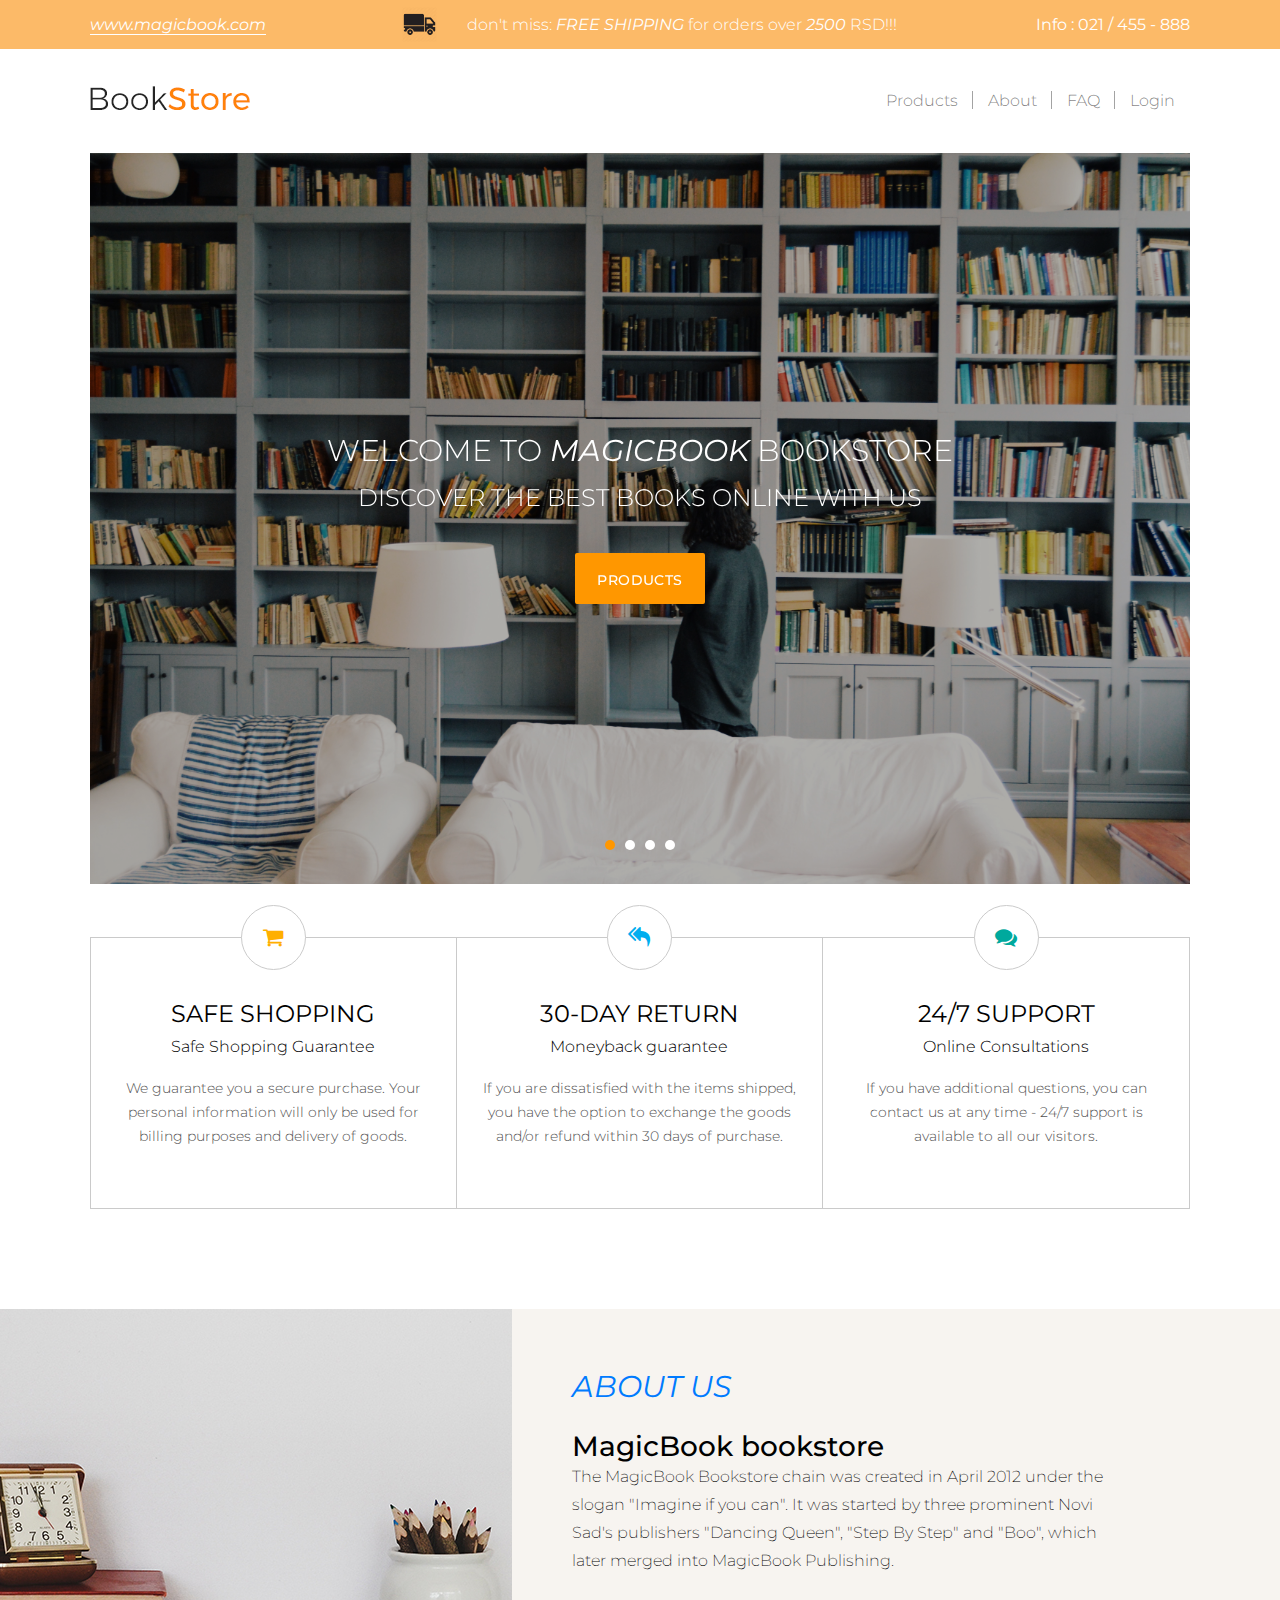
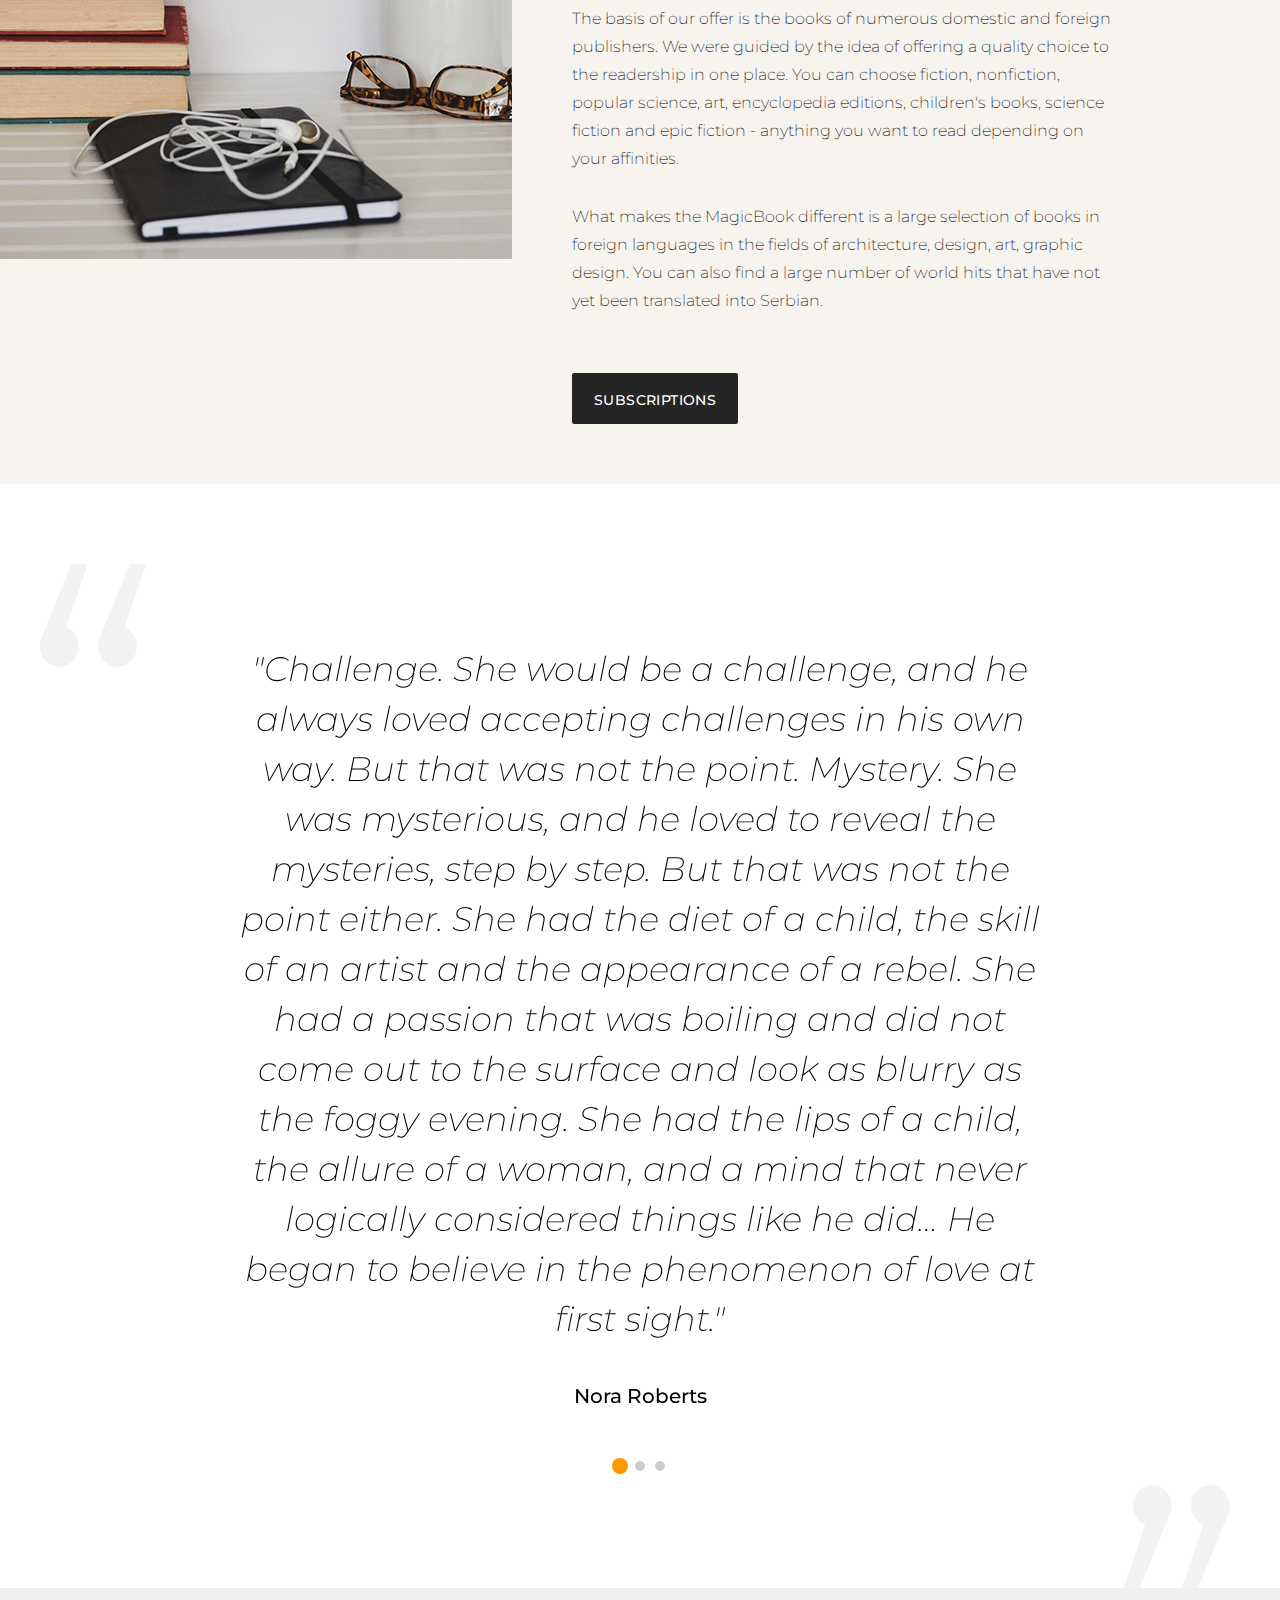
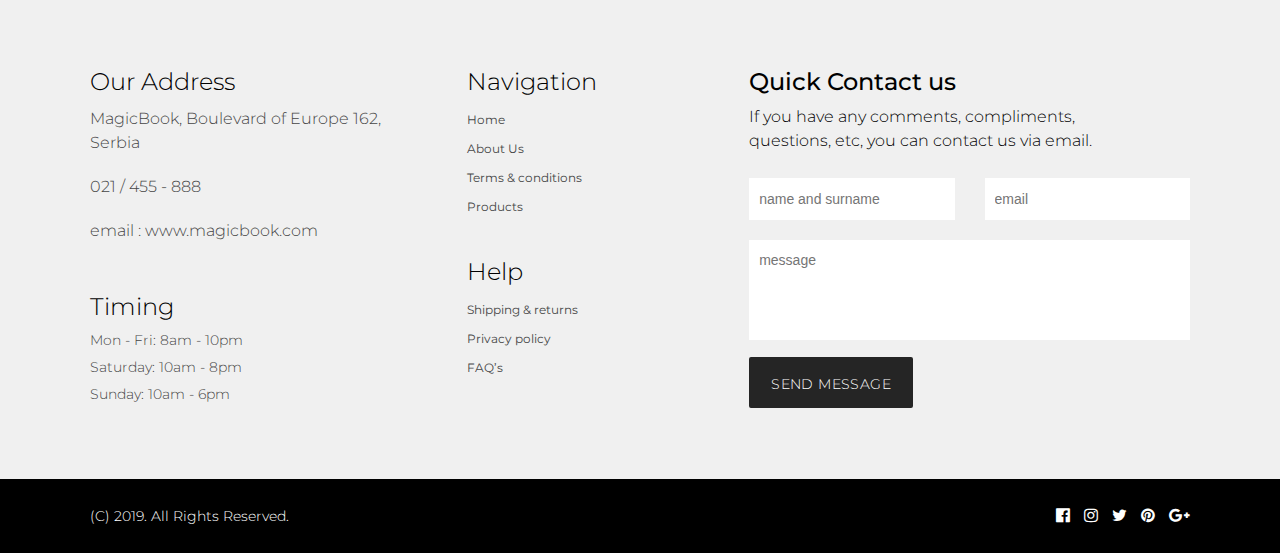
<file: src/main/resources/static/index.html>
<!DOCTYPE html>
<html lang="en">

<head>
    <meta charset="UTF-8">
    <title>MagicBook bookstore</title>
    <meta name="viewport" content="width=device-width, initial-scale=1">
    <meta name="theme-color" content="#03a6f3">
    <link rel="stylesheet" href="css/bootstrap.min.css">
    <link href="https://fonts.googleapis.com/css?family=Montserrat:200,300,400,500,600,700,800,900" rel="stylesheet">
    <link rel="stylesheet" href="https://cdnjs.cloudflare.com/ajax/libs/font-awesome/4.7.0/css/font-awesome.min.css">
    <link rel="stylesheet" type="text/css" href="css/owl.carousel.min.css">
    <link rel="stylesheet" href="css/styles.css">
</head>

<body>
    <header>
        <div class="header-top">
            <div class="container">
                <div class="row">
                    <div class="col-md-3"><a href="index.html" class="web-url"><h5><b>www.magicbook.com</b></h5></a></div>
                    <div class="col-md-1">
                        <img src="images/delivery-truck.png" width="35px" height="35px" style="float:right" alt="slide1">
                    </div>
                    <div class="col-md-6">
                        <h5>don't miss: <b><i>FREE SHIPPING</i></b> for orders over <b><i>2500</i></b> RSD!!!</h5></div>
                    <div class="col-md-2">
                        <span class="ph-number">Info : 021 / 455 - 888</span>
                    </div>
                </div>
            </div>
        </div>
        <div class="main-menu">
            <div class="container">
                <nav class="navbar navbar-expand-lg navbar-light">
                    <a class="navbar-brand" href="index.html"><img src="images/logo.png" alt="logo"></a>
                    <button class="navbar-toggler" type="button" data-toggle="collapse" data-target="#navbarSupportedContent" aria-controls="navbarSupportedContent" aria-expanded="false" aria-label="Toggle navigation">
                        <span class="navbar-toggler-icon"></span>
                    </button>
                    <div class="collapse navbar-collapse" id="navbarSupportedContent">
                        <ul class="navbar-nav ml-auto">
                            <li class="navbar-item">
                                <a href="products.html" class="nav-link">Products</a>
                            </li>
                            <li class="navbar-item">
                                <a href="about.html" class="nav-link">About</a>
                            </li>
                            <li class="navbar-item">
                                <a href="faq.html" class="nav-link">FAQ</a>
                            </li>
                            <li class="navbar-item">
                                <a href="login.html" class="nav-link">Login</a>
                            </li>
                        </ul>
                    </div>
                </nav>
            </div>
        </div>
    </header>
    <section class="slider">
        <div class="container">
            <div id="owl-demo" class="owl-carousel owl-theme">
                <div class="item">
                    <div class="slide">
                        <img src="images/slide1.jpg" alt="slide1">
                        <div class="content">
                            <div class="title">
                                <h3>welcome to <strong><i>Magicbook</i></strong> bookstore</h3>
                                <h5>Discover the best books online with us</h5>
                                <a href="products.html" class="btn">products</a>
                            </div>
                        </div>
                    </div>
                </div>
                <div class="item">
                    <div class="slide">
                        <img src="images/slide2.jpg" alt="slide1">
                        <div class="content">
                            <div class="title">
                                <h3>welcome to <i>Magicbook</i> bookstore</h3>
                                <h5>Discover the best books online with us</h5>
                                <a href="products.html" class="btn">products</a>
                            </div>
                        </div>
                    </div>
                </div>
                <div class="item">
                    <div class="slide">
                        <img src="images/slide3.jpg" alt="slide1">
                        <div class="content">
                            <div class="title">
                                <h3>welcome to <i>Magicbook</i> bookstore</h3>
                                <h5>Discover the best books online with us</h5>
                                <a href="products.html" class="btn">products</a>
                            </div>
                        </div>
                    </div>
                </div>
                <div class="item">
                    <div class="slide">
                        <img src="images/slide4.jpg" alt="slide1">
                        <div class="content">
                            <div class="title">
                                <h3>welcome to <i>Magicbook</i> bookstore</h3>
                                <h5>Discover the best books online with us</h5>
                                <a href="products.html" class="btn">products</a>
                            </div>
                        </div>
                    </div>
                </div>
            </div>
        </div>
    </section>
    <section class="features-sec">
        <div class="container">
            <ul>
                <li>
                    <span class="icon"><i class="fa fa-shopping-cart" aria-hidden="true"></i></span>
                    <h3>SAFE SHOPPING</h3>
                    <h5>Safe Shopping Guarantee</h5>
                    <h6>We guarantee you a secure purchase. Your personal information will only be used for billing purposes and delivery of goods.</h6>
                </li>
                <li>
                    <span class="icon return"><i class="fa fa-reply-all" aria-hidden="true"></i></span>
                    <h3>30-DAY RETURN</h3>
                    <h5>Moneyback guarantee</h5>
                    <h6>If you are dissatisfied with the items shipped, you have the option to exchange the goods and/or refund within 30 days of purchase.</h6>
                </li>
                <li>
                    <span class="icon chat"><i class="fa fa-comments" aria-hidden="true"></i></span>
                    <h3>24/7 SUPPORT</h3>
                    <h5>Online Consultations</h5>
                    <h6>If you have additional questions, you can contact us at any time - 24/7 support is available to all our visitors.</h6>
                </li>
            </ul>
        </div>
    </section>
    <section class="about-sec">
        <div class="about-img">
            <figure style="background:url(./images/about-img.jpg)no-repeat;"></figure>
        </div>
        <div class="about-content">
        	<a href="about.html" class="link"><h2><i>About us</i></h2></a>
            <h3>MagicBook bookstore</h3>
            <p>The MagicBook Bookstore chain was created in April 2012 under the slogan "Imagine if you can". It was started by three prominent Novi Sad's publishers "Dancing Queen", "Step By Step" and "Boo", which later merged into MagicBook Publishing.</p>
            <p>The basis of our offer is the books of numerous domestic and foreign publishers. We were guided by the idea of ​​offering a quality choice to the readership in one place. You can choose fiction, nonfiction, popular science, art, encyclopedia editions, children's books, science fiction and epic fiction - anything you want to read depending on your affinities.</p>
            <p>What makes the MagicBook different is a large selection of books in foreign languages ​​in the fields of architecture, design, art, graphic design. You can also find a large number of world hits that have not yet been translated into Serbian.</p>
            <div class="btn-sec">
                <a href="products.html" class="btn black">subscriptions</a>
            </div>
        </div>
    </section>
    <section class="testimonial-sec">
        <div class="container">
            <div id="testimonal" class="owl-carousel owl-theme">
                <div class="item">
                    <h3><i>"Challenge. She would be a challenge, and he always loved accepting challenges in his own way. But that was not the point. Mystery. She was mysterious, and he loved to reveal the mysteries, step by step. But that was not the point either. She had the diet of a child, the skill of an artist and the appearance of a rebel. She had a passion that was boiling and did not come out to the surface and look as blurry as the foggy evening. She had the lips of a child, the allure of a woman, and a mind that never logically considered things like he did… He began to believe in the phenomenon of love at first sight."</i></h3>
                    <div class="box-user">
                        <h4 class="author">Nora Roberts</h4>
                    </div>
                </div>
                <div class="item">
                    <h3><i>"There is no middle road, the right one, that leads forward, into permanence, into peace and dignity, but that we all move in a circle, always the same way, deceiving, and only alternating people and generations traveling, constantly cheated."</i></h3>
                    <div class="box-user">
                        <h4 class="author">Ivo Andrić</h4>
                    </div>
                </div>
                <div class="item">
                    <h3><i>"Only when you look at the heart, do you see the real. What matters most is the eye."</i></h3>
                    <div class="box-user">
                        <h4 class="author">Antoan De Sent Egziperi</h4>
                    </div>
                </div>
            </div>
        </div>
        <div class="left-quote">
            <img src="images/left-quote.png" alt="quote">
        </div>
        <div class="right-quote">
            <img src="images/right-quote.png" alt="quote">
        </div>
    </section>
    <footer>
        <div class="container">
            <div class="row">
                <div class="col-md-4">
                    <div class="address">
                        <h4>Our Address</h4>
                        <h6>MagicBook, Boulevard of Europe 162, Serbia</h6>
                        <h6>021 / 455 - 888</h6>
                        <h6>email : www.magicbook.com</h6>
                    </div>
                    <div class="timing">
                        <h4>Timing</h4>
                        <h6>Mon - Fri: 8am - 10pm</h6>
                        <h6>​​Saturday: 10am - 8pm</h6>
                        <h6>​Sunday: 10am - 6pm</h6>
                    </div>
                </div>
                <div class="col-md-3">
                    <div class="navigation">
                        <h4>Navigation</h4>
                        <ul>
                            <li><a href="index.html">Home</a></li>
                            <li><a href="about.html">About Us</a></li>
                            <li><a href="terms-conditions.html">Terms & conditions</a></li>
                            <li><a href="products.html">Products</a></li>
                        </ul>
                    </div>
                    <div class="navigation">
                        <h4>Help</h4>
                        <ul>
                            <li><a href="shipping.html">Shipping & returns</a></li>
                            <li><a href="privacy-policy.html">Privacy policy</a></li>
                            <li><a href="faq.html">FAQ’s</a></li>
                        </ul>
                    </div>
                </div>
                <div class="col-md-5">
                    <div class="form">
                        <h3>Quick Contact us</h3>
                        <h6>If you have any comments, compliments, questions, etc, you can contact us via email.</h6>
                        <form action="javascript:sendMessage()" id="sendMessageForm" method="POST">
                            <div class="row">
                                <div class="col-md-6">
                                    <input type="text" name="nameAndSurname" placeholder="name and surname" required autofocus>
                                </div>
                                <div class="col-md-6">
                                    <input type="email" name="email" placeholder="email" required>
                                </div>
                                <div class="col-md-12">
                                    <textarea name="message" placeholder="message"></textarea>
                                </div>
                                <div class="col-md-12">
                                    <button class="btn black" id="btnSendMessage" type="submit">Send message</button>
                                </div>
                            </div>
                        </form>
                    </div>
                </div>
            </div>
        </div>
        <div class="copy-right">
            <div class="container">
                <div class="row">
                    <div class="col-md-6">
                        <h5>(C) 2019. All Rights Reserved.</h5>
                    </div>
                    <div class="col-md-6">
                        <div class="share align-middle">
                            <span class="fb"><i class="fa fa-facebook-official"></i></span>
                            <span class="instagram"><i class="fa fa-instagram"></i></span>
                            <span class="twitter"><i class="fa fa-twitter"></i></span>
                            <span class="pinterest"><i class="fa fa-pinterest"></i></span>
                            <span class="google"><i class="fa fa-google-plus"></i></span>
                        </div>
                    </div>
                </div>
            </div>
        </div>
    </footer>
    <script src="js/jquery.min.js"></script>
    <script src="js/bootstrap.min.js"></script>
    <script type="text/javascript" src="js/owl.carousel.min.js"></script>
    <script src="js/custom.js"></script>
    <script src="js/sendMessage.js"></script>
</body>

</html>
</file>
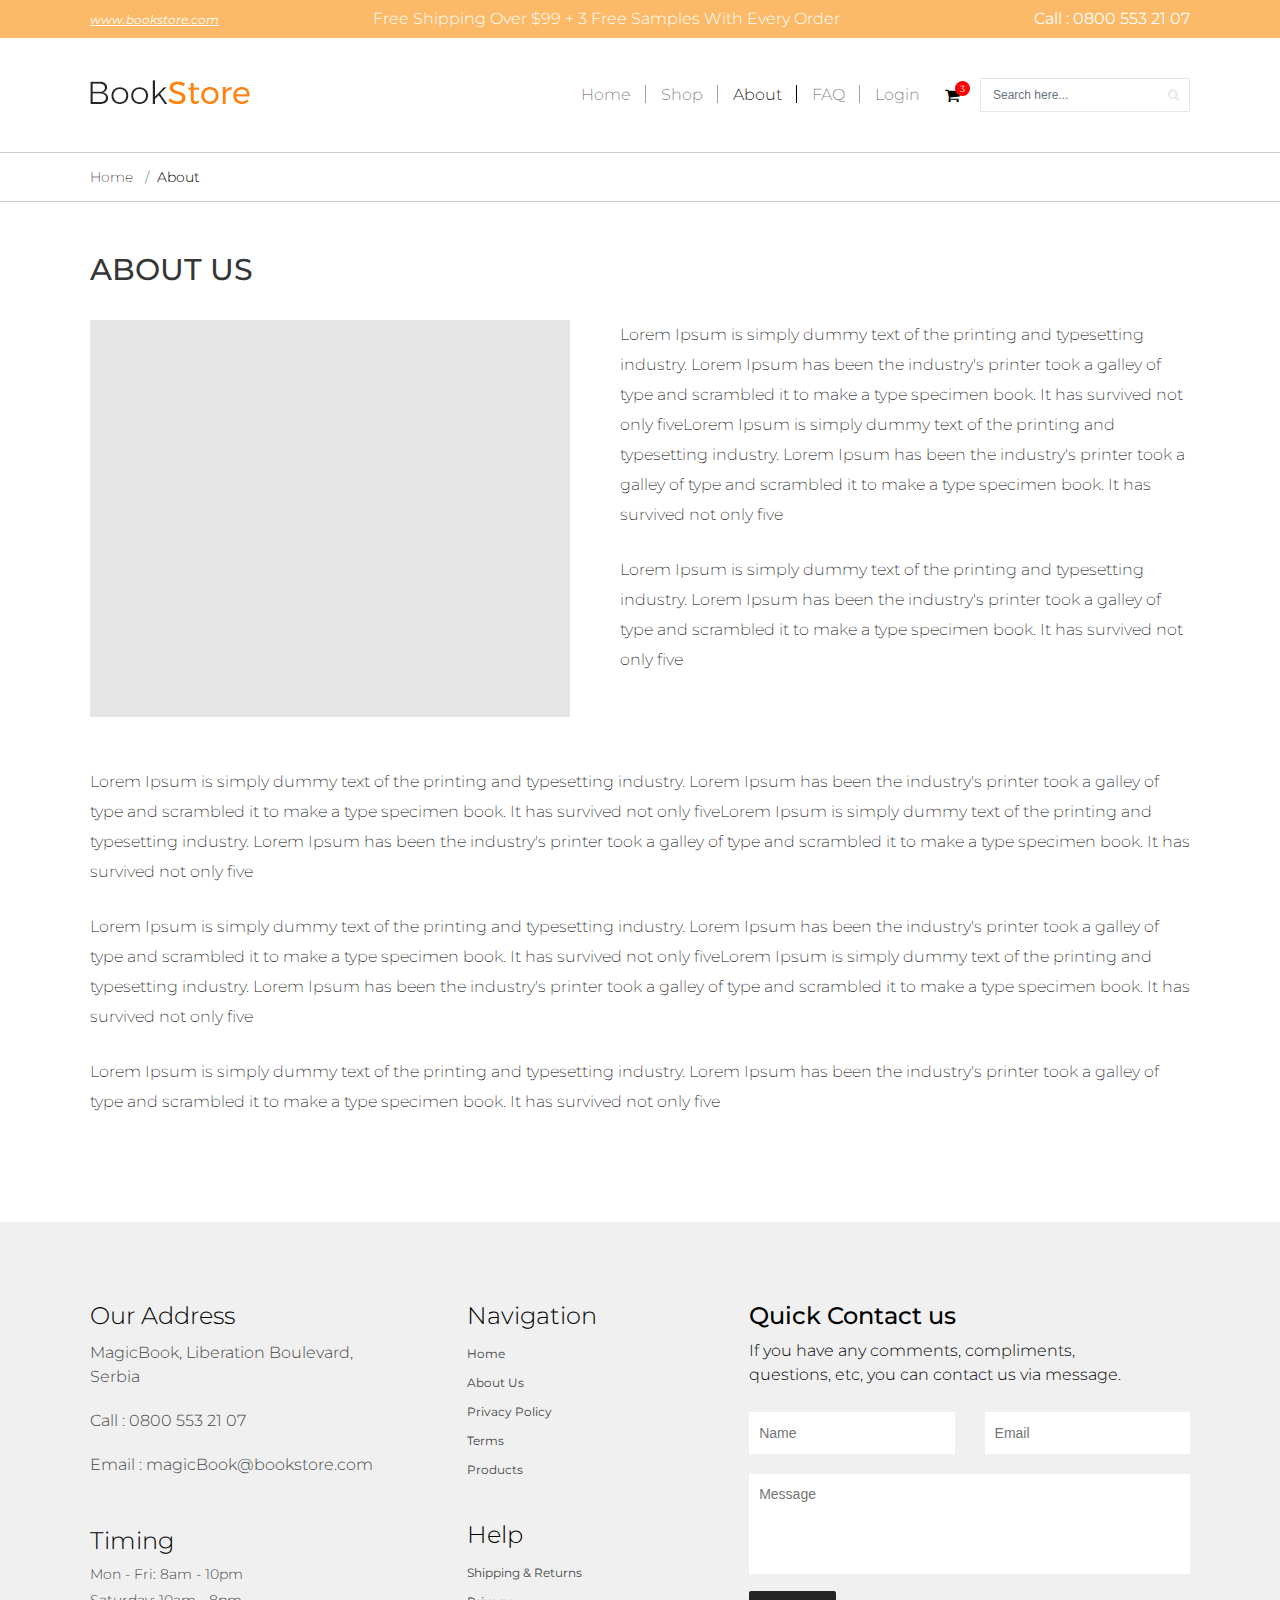
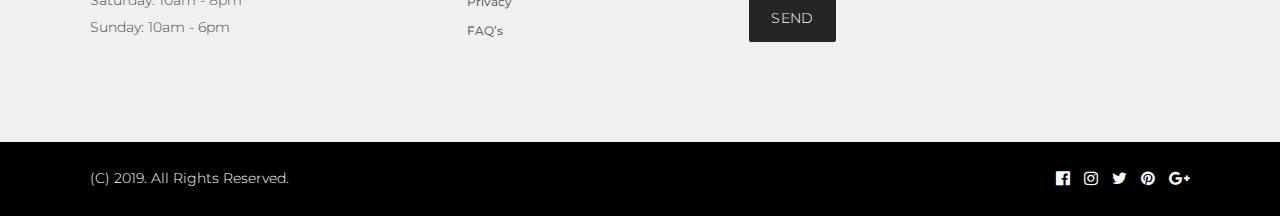
<file: src/main/resources/static/about.html>
<!DOCTYPE html>
<html lang="en">

<head>
    <meta charset="UTF-8">
    <title>Book Store</title>
    <meta name="viewport" content="width=device-width, initial-scale=1">
    <meta name="theme-color" content="#03a6f3">
    <link rel="stylesheet" href="css/bootstrap.min.css">
    <link href="https://fonts.googleapis.com/css?family=Montserrat:200,300,400,500,600,700,800,900" rel="stylesheet">
    <link rel="stylesheet" href="https://cdnjs.cloudflare.com/ajax/libs/font-awesome/4.7.0/css/font-awesome.min.css">
    <link rel="stylesheet" type="text/css" href="css/owl.carousel.min.css">
    <link rel="stylesheet" href="css/styles.css">
</head>

<body>
    <header>
        <div class="header-top">
            <div class="container">
                <div class="row">
                    <div class="col-md-3"><a href="#" class="web-url">www.bookstore.com</a></div>
                    <div class="col-md-6">
                        <h5>Free Shipping Over $99 + 3 Free Samples With Every Order</h5></div>
                    <div class="col-md-3">
                        <span class="ph-number">Call : 0800 553 21 07</span>
                    </div>
                </div>
            </div>
        </div>
        <div class="main-menu">
            <div class="container">
                <nav class="navbar navbar-expand-lg navbar-light">
                    <a class="navbar-brand" href="index.html"><img src="images/logo.png" alt="logo"></a>
                    <button class="navbar-toggler" type="button" data-toggle="collapse" data-target="#navbarSupportedContent" aria-controls="navbarSupportedContent" aria-expanded="false" aria-label="Toggle navigation">
                        <span class="navbar-toggler-icon"></span>
                    </button>
                    <div class="collapse navbar-collapse" id="navbarSupportedContent">
                        <ul class="navbar-nav ml-auto">
                            <li class="navbar-item">
                                <a href="index.html" class="nav-link">Home</a>
                            </li>
                            <li class="navbar-item">
                                <a href="shop.html" class="nav-link">Shop</a>
                            </li>
                            <li class="navbar-item active">
                                <a href="about.html" class="nav-link">About</a>
                            </li>
                            <li class="navbar-item">
                                <a href="faq.html" class="nav-link">FAQ</a>
                            </li>
                            <li class="navbar-item">
                                <a href="login.html" class="nav-link">Login</a>
                            </li>
                        </ul>
                        <div class="cart my-2 my-lg-0">
                            <span>
                                <i class="fa fa-shopping-cart" aria-hidden="true"></i></span>
                            <span class="quntity">3</span>
                        </div>
                        <form class="form-inline my-2 my-lg-0">
                            <input class="form-control mr-sm-2" type="search" placeholder="Search here..." aria-label="Search">
                            <span class="fa fa-search"></span>
                        </form>
                    </div>
                </nav>
            </div>
        </div>
    </header>
    <div class="breadcrumb">
        <div class="container">
            <a class="breadcrumb-item" href="index.html">Home</a>
            <span class="breadcrumb-item active">About</span>
        </div>
    </div>
    <section class="static about-sec">
        <div class="container">
            <h1>About Us</h1>
            <div class="img-sec">
                <img src="images/about.jpg" alt="about">
                <p>Lorem Ipsum is simply dummy text of the printing and typesetting industry. Lorem Ipsum has been the industry's printer took a galley of type and scrambled it to make a type specimen book. It has survived not only fiveLorem Ipsum is simply dummy text of the printing and typesetting industry. Lorem Ipsum has been the industry's printer took a galley of type and scrambled it to make a type specimen book. It has survived not only five</p>
                <p>Lorem Ipsum is simply dummy text of the printing and typesetting industry. Lorem Ipsum has been the industry's printer took a galley of type and scrambled it to make a type specimen book. It has survived not only five</p>
            </div>
            <p>Lorem Ipsum is simply dummy text of the printing and typesetting industry. Lorem Ipsum has been the industry's printer took a galley of type and scrambled it to make a type specimen book. It has survived not only fiveLorem Ipsum is simply dummy text of the printing and typesetting industry. Lorem Ipsum has been the industry's printer took a galley of type and scrambled it to make a type specimen book. It has survived not only five</p>
            <p>Lorem Ipsum is simply dummy text of the printing and typesetting industry. Lorem Ipsum has been the industry's printer took a galley of type and scrambled it to make a type specimen book. It has survived not only fiveLorem Ipsum is simply dummy text of the printing and typesetting industry. Lorem Ipsum has been the industry's printer took a galley of type and scrambled it to make a type specimen book. It has survived not only five</p>
            <p>
                Lorem Ipsum is simply dummy text of the printing and typesetting industry. Lorem Ipsum has been the industry's printer took a galley of type and scrambled it to make a type specimen book. It has survived not only five</p>
        </div>
    </section>
    <footer>
        <div class="container">
            <div class="row">
                <div class="col-md-4">
                    <div class="address">
                        <h4>Our Address</h4>
                        <h6>MagicBook, Liberation Boulevard, Serbia</h6>
                        <h6>Call : 0800 553 21 07</h6>
                        <h6>Email : magicBook@bookstore.com</h6>
                    </div>
                    <div class="timing">
                        <h4>Timing</h4>
                        <h6>Mon - Fri: 8am - 10pm</h6>
                        <h6>​​Saturday: 10am - 8pm</h6>
                        <h6>​Sunday: 10am - 6pm</h6>
                    </div>
                </div>
                <div class="col-md-3">
                    <div class="navigation">
                        <h4>Navigation</h4>
                        <ul>
                            <li><a href="index.html">Home</a></li>
                            <li><a href="about.html">About Us</a></li>
                            <li><a href="privacy-policy.html">Privacy Policy</a></li>
                            <li><a href="terms-conditions.html">Terms</a></li>
                            <li><a href="products.html">Products</a></li>
                        </ul>
                    </div>
                    <div class="navigation">
                        <h4>Help</h4>
                        <ul>
                            <li><a href="">Shipping & Returns</a></li>
                            <li><a href="privacy-policy.html">Privacy</a></li>
                            <li><a href="faq.html">FAQ’s</a></li>
                        </ul>
                    </div>
                </div>
                <div class="col-md-5">
                    <div class="form">
                        <h3>Quick Contact us</h3>
                        <h6>If you have any comments, compliments, questions, etc, you can contact us via message.</h6>
                        <form>
                            <div class="row">
                                <div class="col-md-6">
                                    <input placeholder="Name" required>
                                </div>
                                <div class="col-md-6">
                                    <input type="email" placeholder="Email" required>
                                </div>
                                <div class="col-md-12">
                                    <textarea placeholder="Message"></textarea>
                                </div>
                                <div class="col-md-12">
                                    <button class="btn black">Send</button>
                                </div>
                            </div>
                        </form>
                    </div>
                </div>
            </div>
        </div>
        <div class="copy-right">
            <div class="container">
                <div class="row">
                    <div class="col-md-6">
                        <h5>(C) 2019. All Rights Reserved.</h5>
                    </div>
                    <div class="col-md-6">
                        <div class="share align-middle">
                            <span class="fb"><i class="fa fa-facebook-official"></i></span>
                            <span class="instagram"><i class="fa fa-instagram"></i></span>
                            <span class="twitter"><i class="fa fa-twitter"></i></span>
                            <span class="pinterest"><i class="fa fa-pinterest"></i></span>
                            <span class="google"><i class="fa fa-google-plus"></i></span>
                        </div>
                    </div>
                </div>
            </div>
        </div>
    </footer>
    <script src="js/jquery.min.js"></script>
    <script src="js/bootstrap.min.js"></script>
    <script type="text/javascript" src="js/owl.carousel.min.js"></script>
    <script src="js/custom.js"></script>
</body>

</html>
</file>
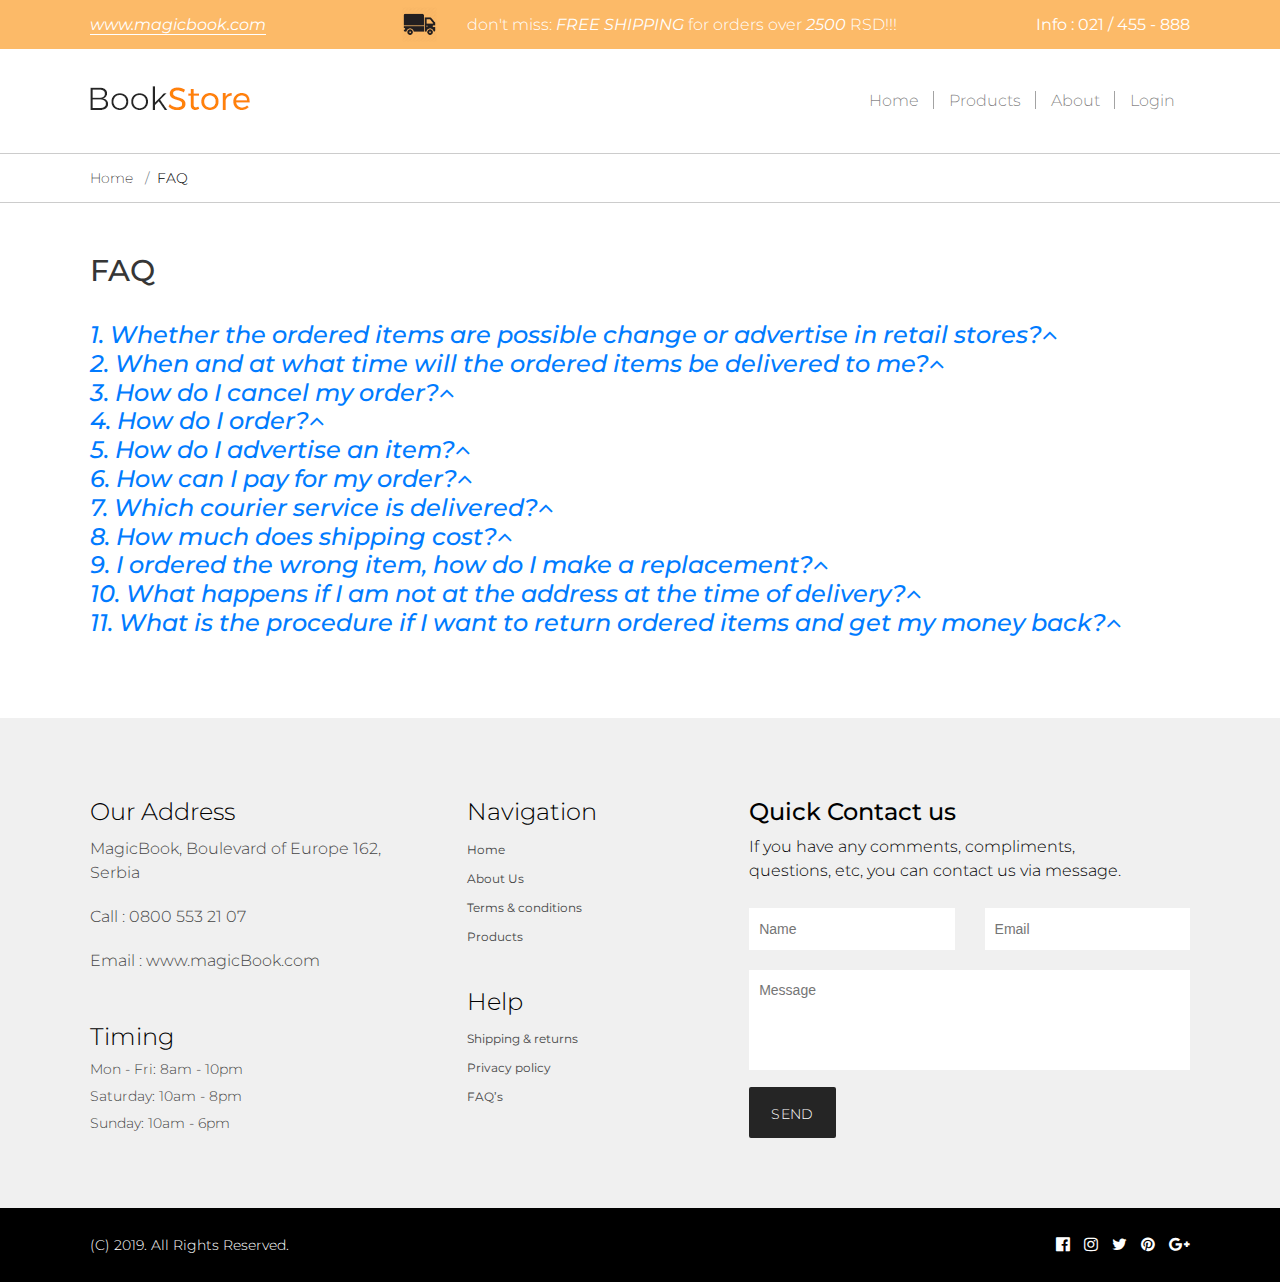
<file: src/main/resources/static/faq.html>
<!DOCTYPE html>
<html lang="en">

<head>
    <meta charset="UTF-8">
    <title>FAQ</title>
    <meta name="viewport" content="width=device-width, initial-scale=1">
    <meta name="theme-color" content="#03a6f3">
    <link rel="stylesheet" href="css/bootstrap.min.css">
    <link href="https://fonts.googleapis.com/css?family=Montserrat:200,300,400,500,600,700,800,900" rel="stylesheet">
    <link rel="stylesheet" href="https://cdnjs.cloudflare.com/ajax/libs/font-awesome/4.7.0/css/font-awesome.min.css">
    <link rel="stylesheet" type="text/css" href="css/owl.carousel.min.css">
    <link rel="stylesheet" href="css/styles.css">
</head>

<body>
    <header>
        <div class="header-top">
            <div class="container">
                <div class="row">
                    <div class="col-md-3"><a href="index.html" class="web-url"><h5><b>www.magicbook.com</b></h5></a></div>
                    <div class="col-md-1">
                        <img src="images/delivery-truck.png" width="35px" height="35px" style="float:right" alt="slide1">
                    </div>
                    <div class="col-md-6">
                        <h5>don't miss: <b><i>FREE SHIPPING</i></b> for orders over <b><i>2500</i></b> RSD!!!</h5></div>
                    <div class="col-md-2">
                        <span class="ph-number">Info : 021 / 455 - 888</span>
                    </div>
                </div>
            </div>
        </div>
        <div class="main-menu">
            <div class="container">
                <nav class="navbar navbar-expand-lg navbar-light">
                    <a class="navbar-brand" href="index.html"><img src="images/logo.png" alt="logo"></a>
                    <button class="navbar-toggler" type="button" data-toggle="collapse" data-target="#navbarSupportedContent" aria-controls="navbarSupportedContent" aria-expanded="false" aria-label="Toggle navigation">
                        <span class="navbar-toggler-icon"></span>
                    </button>
                    <div class="collapse navbar-collapse" id="navbarSupportedContent">
                        <ul class="navbar-nav ml-auto">
                            <li class="navbar-item">
                                <a href="index.html" class="nav-link">Home</a>
                            </li>
                            <li class="navbar-item">
                                <a href="products.html" class="nav-link">Products</a>
                            </li>
                            <li class="navbar-item">
                                <a href="about.html" class="nav-link">About</a>
                            </li>
                            <li class="navbar-item">
                                <a href="login.html" class="nav-link">Login</a>
                            </li>
                        </ul>
                    </div>
                </nav>
            </div>
        </div>
    </header>
    <div class="breadcrumb">
        <div class="container">
            <a class="breadcrumb-item" href="index.html">Home</a>
            <span class="breadcrumb-item active">FAQ</span>
        </div>
    </div>
    <section class="static about-sec">
        <div class="container">
            <h1>FAQ</h1>

			<div class="col-xs-12">
				<div class="block accordian article">
					<div class="panel-wrapper">
						<div class="panel">
							<div class="headline-wrapper">
								<h4 class="title">
									<a class="panel-toggle" data-toggle="collapse" data-parent="#accordion" href="#collapseOne0" aria-expanded="true"><i>1. Whether the ordered items are possible change or advertise in retail stores?</i><i class="icon fa fa-angle-up" aria-hidden="true"></i></a>
								</h4>
							</div>

							<div id="collapseOne0" class="collapse in" aria-expanded="true"
								style="">
								<div class="content">
									<div class="panel-group" id="citystore-content-0">
										<div class="panel">
											<div class="panel-inner">
												<p>Goods you purchased through the site <a href="https://localhost:9081">www.magicbook.com</a> may not be exchanged, refunded or claimed in our bookstores. All replacements and returns are made by courier service. Please send a request for replacement or refund <a href="mailto:orders@magicbook.com">orders@magicbook.com</a>.</p>
											</div>
										</div>
									</div>
								</div>
							</div>
						</div>

						<div class="panel">
							<div class="headline-wrapper">
								<h4 class="title">
									<a class="panel-toggle collapsed" data-toggle="collapse" data-parent="#accordion" href="#collapseOne1"><i>2. When and at what time will the ordered items be delivered to me?</i><i class="icon fa fa-angle-up" aria-hidden="true"></i></a>
								</h4>
							</div>

							<div id="collapseOne1" class="collapse">
								<div class="content">
									<div class="panel-group" id="citystore-content-1">
										<div class="panel">
											<div class="panel-inner">
												<p>Orders are submitted to the courier service within 1 business day of receiving the order. Orders that are made on Friday will be processed on Monday because the delivery service does not pick up packages on weekends. Delivery time is 1-2 business days from delivery of the package to the courier service. Delivery is made on weekdays and Saturdays from 8am to 4pm. If you are not at the address during this period, we recommend that you enter another delivery address. This can be an address at work or a family member who will pick up the shipment for you.</p>
											</div>
										</div>
									</div>
								</div>
							</div>
						</div>

						<div class="panel">
							<div class="headline-wrapper">
								<h4 class="title">
									<a class="panel-toggle collapsed" data-toggle="collapse" data-parent="#accordion" href="#collapseOne2"><i>3. How do I cancel my order?</i><i class="icon fa fa-angle-up" aria-hidden="true"></i></a>
								</h4>
							</div>

							<div id="collapseOne2" class="collapse">
								<div class="content">
									<div class="panel-group" id="citystore-content-2">
										<div class="panel">
											<div class="panel-inner">
												<p>You can cancel your order by clicking the link in the order cancel "Cancel order" or by sending an email to <a href="mailto:orders@magicbook.com">orders@magicbook.com.</a></p>
											</div>
										</div>
									</div>
								</div>
							</div>
						</div>

						<div class="panel">
							<div class="headline-wrapper">
								<h4 class="title">
									<a class="panel-toggle collapsed" data-toggle="collapse" data-parent="#accordion" href="#collapseOne3"><i>4. How do I order?</i><i class="icon fa fa-angle-up" aria-hidden="true"></i></a>
								</h4>
							</div>

							<div id="collapseOne3" class="collapse">
								<div class="content">
									<div class="panel-group" id="citystore-content-3">
										<div class="panel">
											<div class="panel-inner">
												<p>You can read all the details about the purchase method at "<a href="https://www.magicbook.com/how-to-order" target="_blank">here</a>".</p>
											</div>
										</div>
									</div>
								</div>
							</div>
						</div>

						<div class="panel">
							<div class="headline-wrapper">
								<h4 class="title">
									<a class="panel-toggle collapsed" data-toggle="collapse" data-parent="#accordion" href="#collapseOne4"><i>5. How do I advertise an item?</i><i class="icon fa fa-angle-up" aria-hidden="true"></i></a>
								</h4>
							</div>

							<div id="collapseOne4" class="collapse">
								<div class="content">
									<div class="panel-group" id="citystore-content-4">
										<div class="panel">
											<div class="panel-inner">
												<p>If you have received an item that is damaged or in any way does not match the ordered item, you can send a claim for complaint to <a href="mailto:orders@magicbook.com">orders@magicbook.com</a> You can read all about the complaint procedure <a href="https://www.magicbook.com/complaints" target="_blank">here</a>.</p>
											</div>
										</div>
									</div>
								</div>
							</div>
						</div>

						<div class="panel">
							<div class="headline-wrapper">
								<h4 class="title">
									<a class="panel-toggle collapsed" data-toggle="collapse" data-parent="#accordion" href="#collapseOne5"><i>6. How can I pay for my order?</i><i class="icon fa fa-angle-up" aria-hidden="true"></i></a>
								</h4>
							</div>

							<div id="collapseOne5" class="collapse">
								<div class="content">
									<div class="panel-group" id="citystore-content-5">
										<div class="panel">
											<div class="panel-inner">
												<p>You can pay on our site as follows:
													<ul>
														<li>1. After receiving - payment in cash when taking a package.</li>
														<li>2. Payment card - payment on the payment site (bank, mail, electronic payment). Once the payment is registered, an order is sent to send the package.</li>
														<li>3. Card - After selecting this type of payment you will be redirected to the bank portal where you will make payment by credit card.</li>
														<li>4. Payment for Businesses - After receiving your order and checking the status of the ordered items, you will receive a pro forma invoice on the basis of which you make the payment. After the payment is registered, we send the package to the indicated address.</li>
													</ul>
												</p>
											</div>
										</div>
									</div>
								</div>
							</div>
						</div>

						<div class="panel">
							<div class="headline-wrapper">
								<h4 class="title">
									<a class="panel-toggle collapsed" data-toggle="collapse" data-parent="#accordion" href="#collapseOne6"><i>7. Which courier service is delivered?</i><i class="icon fa fa-angle-up" aria-hidden="true"></i></a>
								</h4>
							</div>

							<div id="collapseOne6" class="collapse">
								<div class="content">
									<div class="panel-group" id="citystore-content-6">
										<div class="panel">
											<div class="panel-inner">
												<p>We use DExpress courier services to deliver packages in Serbia. We use DHL courier services to deliver packages abroad.</p>
											</div>
										</div>
									</div>
								</div>
							</div>
						</div>

						<div class="panel">
							<div class="headline-wrapper">
								<h4 class="title">
									<a class="panel-toggle collapsed" data-toggle="collapse" data-parent="#accordion" href="#collapseOne7"><i>8. How much does shipping cost?</i><i class="icon fa fa-angle-up" aria-hidden="true"></i></a>
								</h4>
							</div>

							<div id="collapseOne7" class="collapse">
								<div class="content">
									<div class="panel-group" id="citystore-content-7">
										<div class="panel">
											<div class="panel-inner">
												<p>Delivery costs in the territory of Serbia are 150 RSD for orders up to 2500 RSD. Over that amount, shipping is free. For orders from abroad, delivery costs are 1800 RSD for orders up to 10 books. For orders over 10 books delivery is 6800 RSD.</p>
											</div>
										</div>
									</div>
								</div>
							</div>
						</div>

						<div class="panel">
							<div class="headline-wrapper">
								<h4 class="title">
									<a class="panel-toggle collapsed" data-toggle="collapse" data-parent="#accordion" href="#collapseOne8"><i>9. I ordered the wrong item, how do I make a replacement?</i><i class="icon fa fa-angle-up" aria-hidden="true"></i></a>
								</h4>
							</div>

							<div id="collapseOne8" class="collapse">
								<div class="content">
									<div class="panel-group" id="citystore-content-8">
										<div class="panel">
											<div class="panel-inner">
												<p>You must send a replacement request to <a href="mailto:orders@magicbook.com">orders@magicbook.com</a>. The replacement of the item is charged 300 RSD. The item is changed exclusively through the courier service, you cannot change or return the goods in our retail stores.</p>
											</div>
										</div>
									</div>
								</div>
							</div>
						</div>

						<div class="panel">
							<div class="headline-wrapper">
								<h4 class="title">
									<a class="panel-toggle collapsed" data-toggle="collapse" data-parent="#accordion" href="#collapseOne9"><i>10. What happens if I am not at the address at the time of delivery?</i><i class="icon fa fa-angle-up" aria-hidden="true"></i></a>
								</h4>
							</div>

							<div id="collapseOne9" class="collapse">
								<div class="content">
									<div class="panel-group" id="citystore-content-9">
										<div class="panel">
											<div class="panel-inner">
												<p> If you are not at the address, couriers are required to provide you with a notification (in writing or by telephone) of the attempted delivery. Delivery will be attempted again and after 2 unsuccessful attempts, the shipment will be returned to the sender.</p>
											</div>
										</div>
									</div>
								</div>
							</div>
						</div>

						<div class="panel">
							<div class="headline-wrapper">
								<h4 class="title">
									<a class="panel-toggle collapsed" data-toggle="collapse" data-parent="#accordion" href="#collapseOne10"><i>11. What is the procedure if I want to return ordered items and get my money back?</i><i class="icon fa fa-angle-up" aria-hidden="true"></i></a>
								</h4>
							</div>

							<div id="collapseOne10" class="collapse">
								<div class="content">
									<div class="panel-group" id="citystore-content-10">
										<div class="panel">
											<div class="panel-inner">
												<p>The return period for ordered goods is 14 days. You must send a request for a refund of goods and funds to <a href="mailto:orders@magicbook.com">orders@magicbook.com.</a>You can download the cancellation form <a href="https://www.magicbook.com/files/FORM-FOR-WITHDRAWAL-FROM-CONTRACT.pdf" target="_blank">here</a>.
												</p>
											</div>
										</div>
									</div>
								</div>
							</div>
						</div>
					</div>
					<div class="loader-wrapper hidden">
						<i class="loader-icon"></i>
					</div>
				</div>
			</div>
		</div>
    </section>
    
    <footer>
        <div class="container">
            <div class="row">
                <div class="col-md-4">
                    <div class="address">
                        <h4>Our Address</h4>
                        <h6>MagicBook, Boulevard of Europe 162, Serbia</h6>
                        <h6>Call : 0800 553 21 07</h6>
                        <h6>Email : www.magicBook.com</h6>
                    </div>
                    <div class="timing">
                        <h4>Timing</h4>
                        <h6>Mon - Fri: 8am - 10pm</h6>
                        <h6>​​Saturday: 10am - 8pm</h6>
                        <h6>​Sunday: 10am - 6pm</h6>
                    </div>
                </div>
                <div class="col-md-3">
                    <div class="navigation">
                        <h4>Navigation</h4>
                        <ul>
                            <li><a href="index.html">Home</a></li>
                            <li><a href="about.html">About Us</a></li>
                            <li><a href="terms-conditions.html">Terms & conditions</a></li>
                            <li><a href="products.html">Products</a></li>
                        </ul>
                    </div>
                    <div class="navigation">
                        <h4>Help</h4>
                        <ul>
                            <li><a href="shipping.html">Shipping & returns</a></li>
                            <li><a href="privacy-policy.html">Privacy policy</a></li>
                            <li><a href="faq.html">FAQ’s</a></li>
                        </ul>
                    </div>
                </div>
                <div class="col-md-5">
                    <div class="form">
                        <h3>Quick Contact us</h3>
                        <h6>If you have any comments, compliments, questions, etc, you can contact us via message.</h6>
                        <form>
                            <div class="row">
                                <div class="col-md-6">
                                    <input placeholder="Name" required>
                                </div>
                                <div class="col-md-6">
                                    <input type="email" placeholder="Email" required>
                                </div>
                                <div class="col-md-12">
                                    <textarea placeholder="Message"></textarea>
                                </div>
                                <div class="col-md-12">
                                    <button class="btn black">Send</button>
                                </div>
                            </div>
                        </form>
                    </div>
                </div>
            </div>
        </div>
        <div class="copy-right">
            <div class="container">
                <div class="row">
                    <div class="col-md-6">
                        <h5>(C) 2019. All Rights Reserved.</h5>
                    </div>
                    <div class="col-md-6">
                        <div class="share align-middle">
                            <span class="fb"><i class="fa fa-facebook-official"></i></span>
                            <span class="instagram"><i class="fa fa-instagram"></i></span>
                            <span class="twitter"><i class="fa fa-twitter"></i></span>
                            <span class="pinterest"><i class="fa fa-pinterest"></i></span>
                            <span class="google"><i class="fa fa-google-plus"></i></span>
                        </div>
                    </div>
                </div>
            </div>
        </div>
    </footer>
    <script src="js/jquery.min.js"></script>
    <script src="js/bootstrap.min.js"></script>
    <script type="text/javascript" src="js/owl.carousel.min.js"></script>
    <script src="js/custom.js"></script>
</body>

</html>
</file>
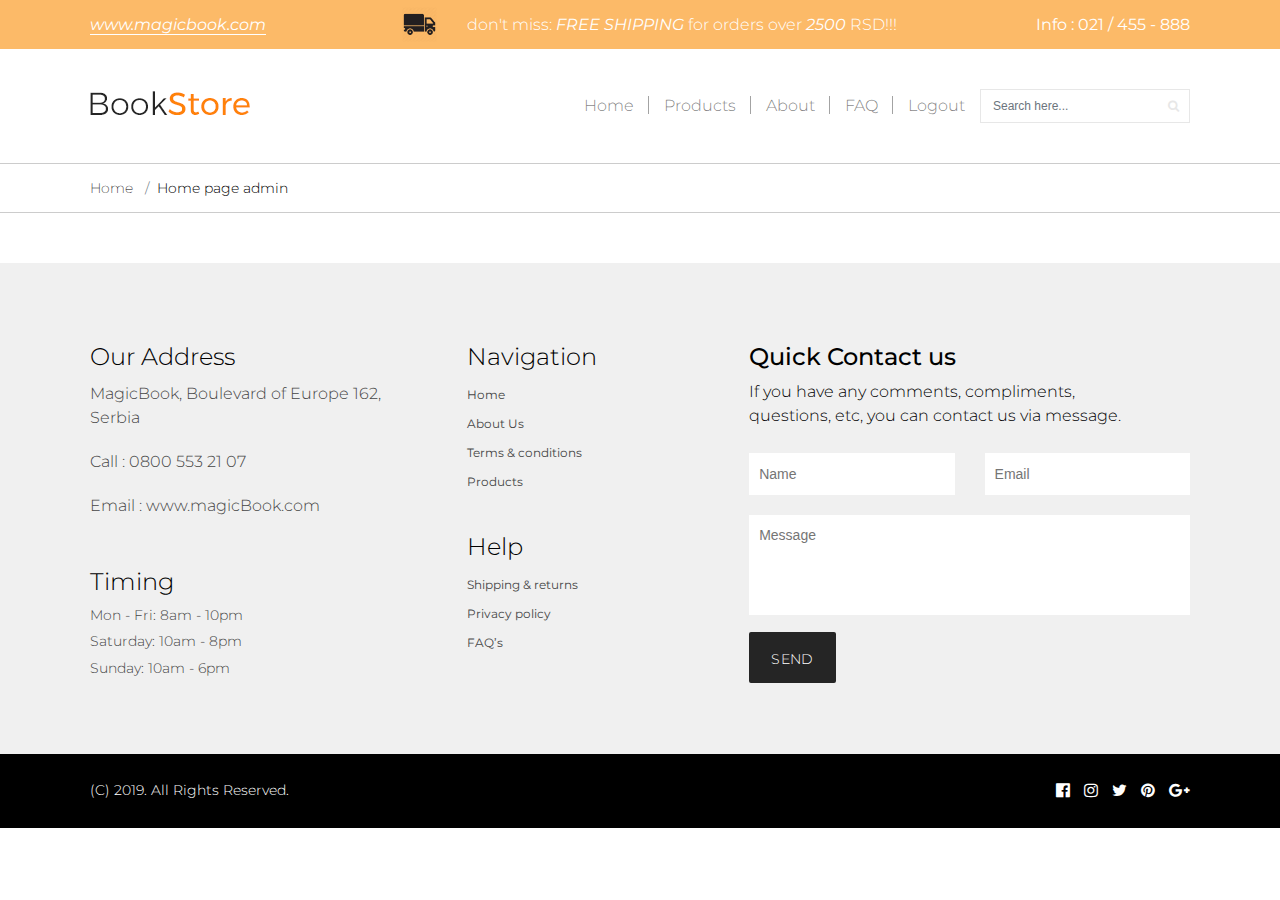
<file: src/main/resources/static/home-page-admin.html>
<!DOCTYPE html>
<html lang="en">

<head>
    <meta charset="UTF-8">
    <title>Home page</title>
    <meta name="viewport" content="width=device-width, initial-scale=1">
    <meta name="theme-color" content="#03a6f3">
    <link rel="stylesheet" href="css/bootstrap.min.css">
    <link href="https://fonts.googleapis.com/css?family=Montserrat:200,300,400,500,600,700,800,900" rel="stylesheet">
    <link rel="stylesheet" href="https://cdnjs.cloudflare.com/ajax/libs/font-awesome/4.7.0/css/font-awesome.min.css">
    <link rel="stylesheet" type="text/css" href="css/owl.carousel.min.css">
    <link rel="stylesheet" href="css/styles.css">
</head>

<body>
    <header>
        <div class="header-top">
            <div class="container">
                <div class="row">
                    <div class="col-md-3"><a href="index.html" class="web-url"><h5><b>www.magicbook.com</b></h5></a></div>
                    <div class="col-md-1">
                        <img src="images/delivery-truck.png" width="35px" height="35px" style="float:right" alt="slide1">
                    </div>
                    <div class="col-md-6">
                        <h5>don't miss: <b><i>FREE SHIPPING</i></b> for orders over <b><i>2500</i></b> RSD!!!</h5></div>
                    <div class="col-md-2">
                        <span class="ph-number">Info : 021 / 455 - 888</span>
                    </div>
                </div>
            </div>
        </div>
        <div class="main-menu">
            <div class="container">
                <nav class="navbar navbar-expand-lg navbar-light">
                    <a class="navbar-brand" href="index.html"><img src="images/logo.png" alt="logo"></a>
                    <button class="navbar-toggler" type="button" data-toggle="collapse" data-target="#navbarSupportedContent" aria-controls="navbarSupportedContent" aria-expanded="false" aria-label="Toggle navigation">
                        <span class="navbar-toggler-icon"></span>
                    </button>
                    <div class="collapse navbar-collapse" id="navbarSupportedContent">
                        <ul class="navbar-nav ml-auto">
                            <li class="navbar-item">
                                <a href="index.html" class="nav-link">Home</a>
                            </li>
                            <li class="navbar-item">
                                <a href="products.html" class="nav-link">Products</a>
                            </li>
                            <li class="navbar-item">
                                <a href="about.html" class="nav-link">About</a>
                            </li>
                            <li class="navbar-item">
                                <a href="faq.html" class="nav-link">FAQ</a>
                            </li>
                            <li class="navbar-item">
                                <a href="#" onclick="logout();return false;" class="nav-link">Logout</a>
                            </li>
                        </ul>
                        <form class="form-inline my-2 my-lg-0">
                            <input class="form-control mr-sm-2" type="search" placeholder="Search here..." aria-label="Search">
                            <span class="fa fa-search"></span>
                        </form>
                    </div>
                </nav>
            </div>
        </div>
    </header>
    <div class="breadcrumb">
        <div class="container">
            <a class="breadcrumb-item" href="index.html">Home</a>
            <span class="breadcrumb-item active">Home page admin</span>
        </div>
    </div>
    
    <footer>
        <div class="container">
            <div class="row">
                <div class="col-md-4">
                    <div class="address">
                        <h4>Our Address</h4>
                        <h6>MagicBook, Boulevard of Europe 162, Serbia</h6>
                        <h6>Call : 0800 553 21 07</h6>
                        <h6>Email : www.magicBook.com</h6>
                    </div>
                    <div class="timing">
                        <h4>Timing</h4>
                        <h6>Mon - Fri: 8am - 10pm</h6>
                        <h6>​​Saturday: 10am - 8pm</h6>
                        <h6>​Sunday: 10am - 6pm</h6>
                    </div>
                </div>
                <div class="col-md-3">
                    <div class="navigation">
                        <h4>Navigation</h4>
                        <ul>
                            <li><a href="index.html">Home</a></li>
                            <li><a href="about.html">About Us</a></li>
                            <li><a href="terms-conditions.html">Terms & conditions</a></li>
                            <li><a href="products.html">Products</a></li>
                        </ul>
                    </div>
                    <div class="navigation">
                        <h4>Help</h4>
                        <ul>
                            <li><a href="shipping.html">Shipping & returns</a></li>
                            <li><a href="privacy-policy.html">Privacy policy</a></li>
                            <li><a href="faq.html">FAQ’s</a></li>
                        </ul>
                    </div>
                </div>
                <div class="col-md-5">
                    <div class="form">
                        <h3>Quick Contact us</h3>
                        <h6>If you have any comments, compliments, questions, etc, you can contact us via message.</h6>
                        <form>
                            <div class="row">
                                <div class="col-md-6">
                                    <input placeholder="Name" required>
                                </div>
                                <div class="col-md-6">
                                    <input type="email" placeholder="Email" required>
                                </div>
                                <div class="col-md-12">
                                    <textarea placeholder="Message"></textarea>
                                </div>
                                <div class="col-md-12">
                                    <button class="btn black">Send</button>
                                </div>
                            </div>
                        </form>
                    </div>
                </div>
            </div>
        </div>
        <div class="copy-right">
            <div class="container">
                <div class="row">
                    <div class="col-md-6">
                        <h5>(C) 2019. All Rights Reserved.</h5>
                    </div>
                    <div class="col-md-6">
                        <div class="share align-middle">
                            <span class="fb"><i class="fa fa-facebook-official"></i></span>
                            <span class="instagram"><i class="fa fa-instagram"></i></span>
                            <span class="twitter"><i class="fa fa-twitter"></i></span>
                            <span class="pinterest"><i class="fa fa-pinterest"></i></span>
                            <span class="google"><i class="fa fa-google-plus"></i></span>
                        </div>
                    </div>
                </div>
            </div>
        </div>
    </footer>
    <script src="js/jquery.min.js"></script>
    <script src="js/bootstrap.min.js"></script>
    <script type="text/javascript" src="js/owl.carousel.min.js"></script>
    <script src="js/custom.js"></script>
    <script src="js/register-login-logout.js"></script>
</body>

</html>
</file>
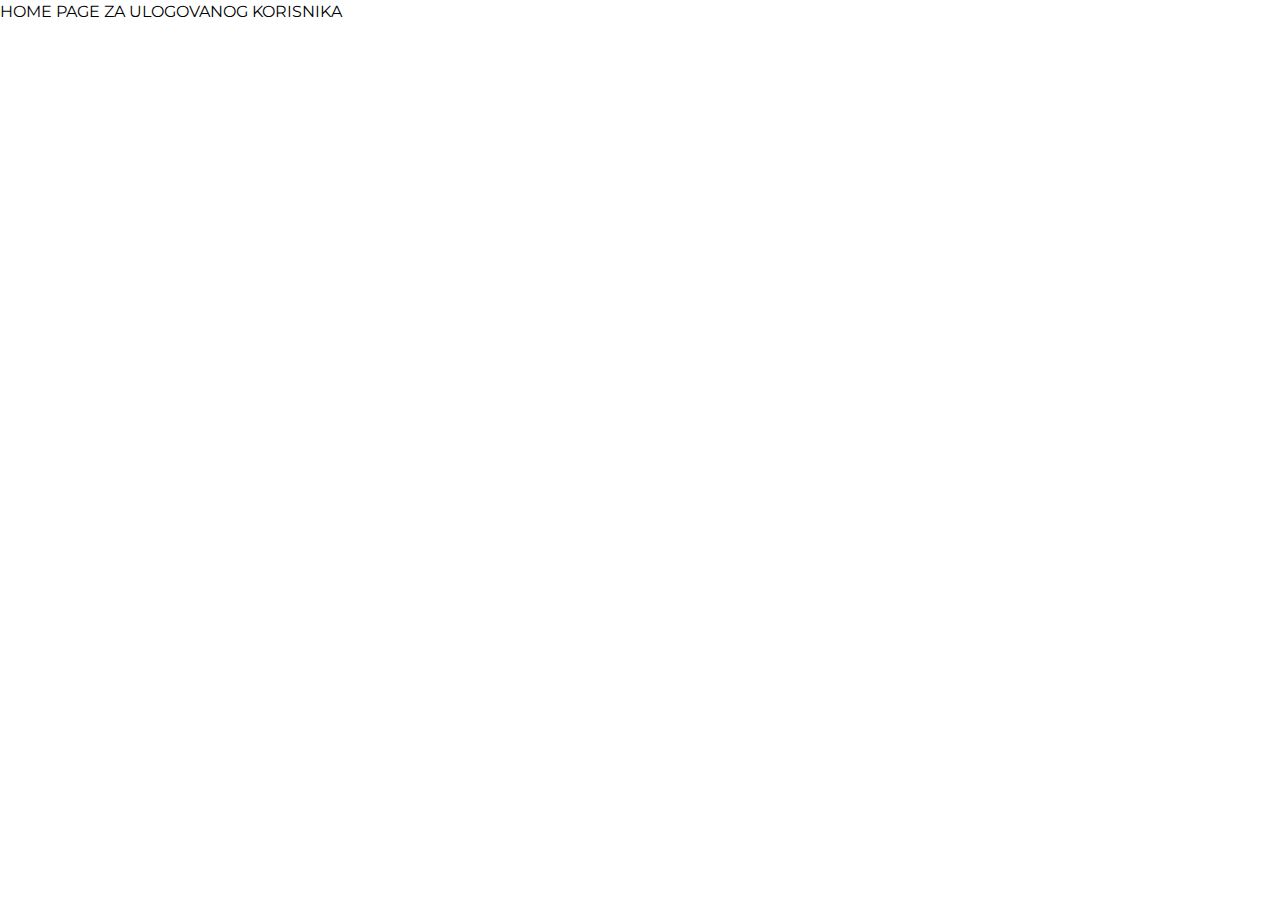
<file: src/main/resources/static/homePage.html>
<!DOCTYPE html>
<html lang="en">

<head>
    <meta charset="UTF-8">
    <title>Book Store</title>
    <meta name="viewport" content="width=device-width, initial-scale=1">
    <meta name="theme-color" content="#03a6f3">
    <link rel="stylesheet" href="css/bootstrap.min.css">
    <link href="https://fonts.googleapis.com/css?family=Montserrat:200,300,400,500,600,700,800,900" rel="stylesheet">
    <link rel="stylesheet" href="https://cdnjs.cloudflare.com/ajax/libs/font-awesome/4.7.0/css/font-awesome.min.css">
    <link rel="stylesheet" type="text/css" href="css/owl.carousel.min.css">
    <link rel="stylesheet" href="css/styles.css">
</head>

<body>
    <section>
    	<p>HOME PAGE ZA ULOGOVANOG KORISNIKA</p>
    </section>
    <script src="js/jquery.min.js"></script>
    <script src="js/bootstrap.min.js"></script>
    <script type="text/javascript" src="js/owl.carousel.min.js"></script>
    <script src="js/custom.js"></script>
</body>

</html>
</file>
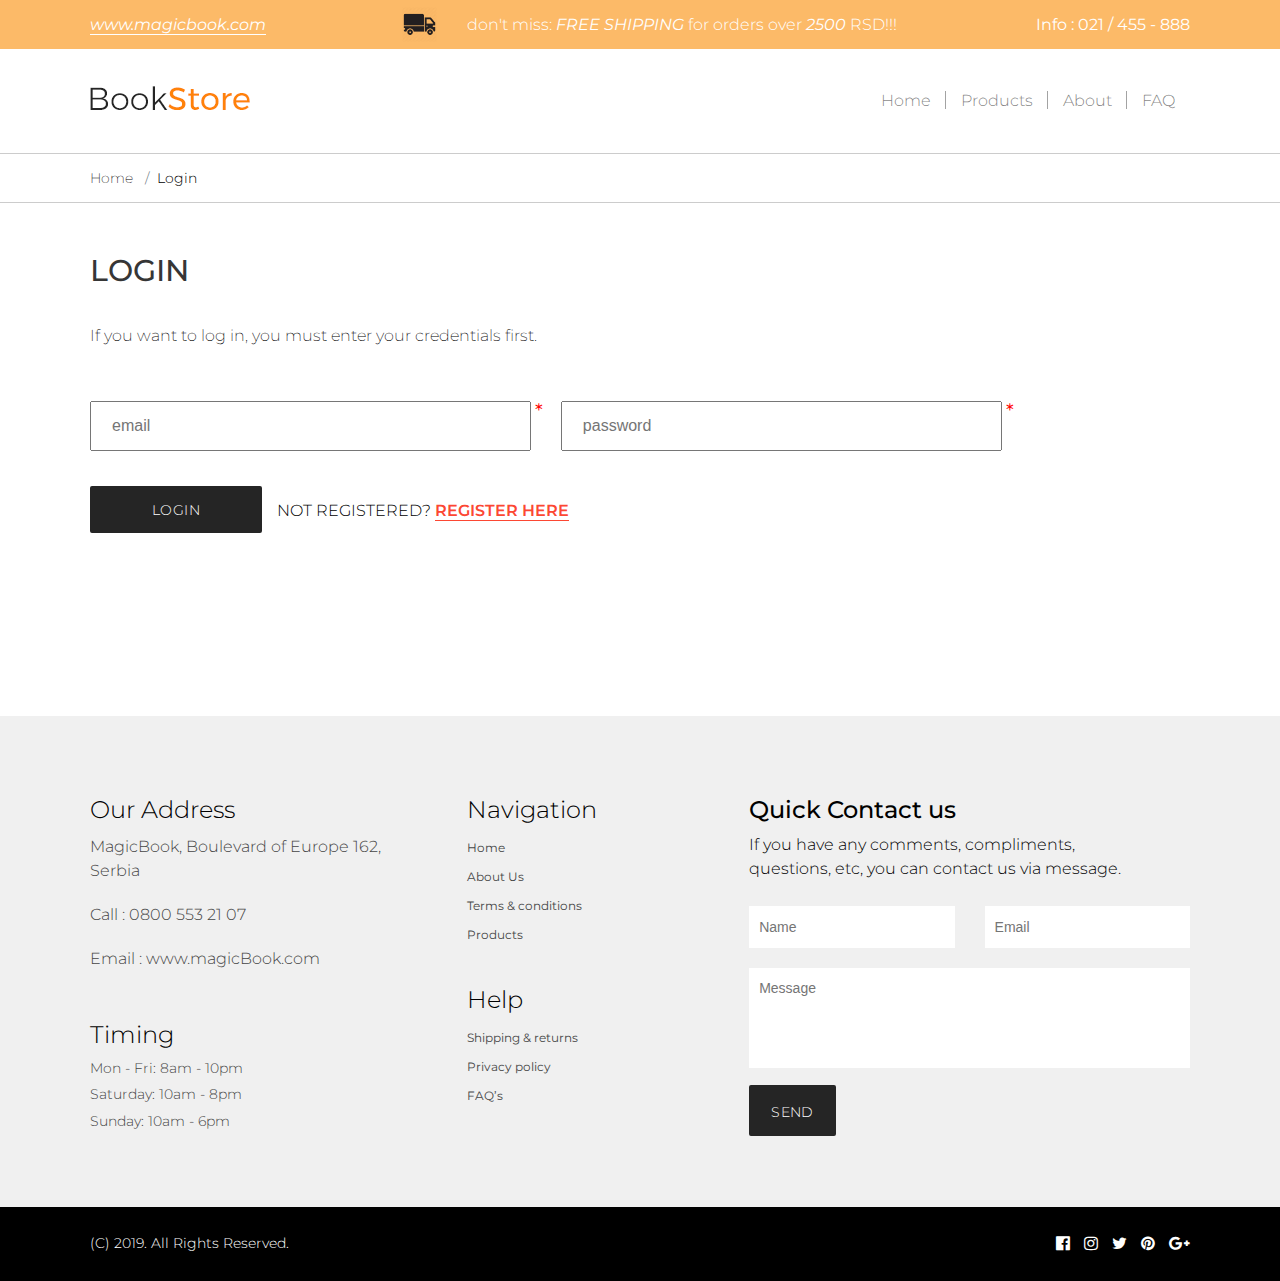
<file: src/main/resources/static/login.html>
<!DOCTYPE html>
<html lang="en">

<head>
    <meta charset="UTF-8">
    <title>Login</title>
    <meta name="viewport" content="width=device-width, initial-scale=1">
    <meta name="theme-color" content="#03a6f3">
    <link rel="stylesheet" href="css/bootstrap.min.css">
    <link href="https://fonts.googleapis.com/css?family=Montserrat:200,300,400,500,600,700,800,900" rel="stylesheet">
    <link rel="stylesheet" href="https://cdnjs.cloudflare.com/ajax/libs/font-awesome/4.7.0/css/font-awesome.min.css">
    <link rel="stylesheet" type="text/css" href="css/owl.carousel.min.css">
    <link rel="stylesheet" href="css/styles.css">
</head>

<body>
    <header>
        <div class="header-top">
            <div class="container">
                <div class="row">
                    <div class="col-md-3"><a href="index.html" class="web-url"><h5><b>www.magicbook.com</b></h5></a></div>
                    <div class="col-md-1">
                        <img src="images/delivery-truck.png" width="35px" height="35px" style="float:right" alt="slide1">
                    </div>
                    <div class="col-md-6">
                        <h5>don't miss: <b><i>FREE SHIPPING</i></b> for orders over <b><i>2500</i></b> RSD!!!</h5></div>
                    <div class="col-md-2">
                        <span class="ph-number">Info : 021 / 455 - 888</span>
                    </div>
                </div>
            </div>
        </div>
        <div class="main-menu">
            <div class="container">
                <nav class="navbar navbar-expand-lg navbar-light">
                    <a class="navbar-brand" href="index.html"><img src="images/logo.png" alt="logo"></a>
                    <button class="navbar-toggler" type="button" data-toggle="collapse" data-target="#navbarSupportedContent" aria-controls="navbarSupportedContent" aria-expanded="false" aria-label="Toggle navigation">
                        <span class="navbar-toggler-icon"></span>
                    </button>
                    <div class="collapse navbar-collapse" id="navbarSupportedContent">
                        <ul class="navbar-nav ml-auto">
                            <li class="navbar-item">
                                <a href="index.html" class="nav-link">Home</a>
                            </li>
                            <li class="navbar-item">
                                <a href="products.html" class="nav-link">Products</a>
                            </li>
                            <li class="navbar-item">
                                <a href="about.html" class="nav-link">About</a>
                            </li>
                            <li class="navbar-item">
                                <a href="faq.html" class="nav-link">FAQ</a>
                            </li>
                        </ul>
                    </div>
                </nav>
            </div>
        </div>
    </header>
    <div class="breadcrumb">
        <div class="container">
            <a class="breadcrumb-item" href="index.html">Home</a>
            <span class="breadcrumb-item active">Login</span>
        </div>
    </div>
    <section class="static about-sec">
        <div class="container">
            <h1>Login</h1>
            <p>If you want to log in, you must enter your credentials first.</p>
            <div class="form">
                <form action="javascript:login()" id="loginForm" method="POST">
                    <div class="row">
                        <div class="col-md-5">
                            <input type="text" name="email" placeholder="email" required>
                            <span class="required-star">*</span>
                        </div>
                        <div class="col-md-5">
                            <input type="password" name="password" placeholder="password" required>
                            <span class="required-star">*</span>
                        </div>
                        <div class="col-lg-8 col-md-12">
                            <button class="btn black" id="btnLogin" type="submit">Login</button>
                            <h5>Not registered? <a href="register.html">Register here</a></h5>
                        </div>
                    </div>
                </form>
            </div>
        </div>
    </section>
    <footer>
        <div class="container">
            <div class="row">
                <div class="col-md-4">
                    <div class="address">
                        <h4>Our Address</h4>
                        <h6>MagicBook, Boulevard of Europe 162, Serbia</h6>
                        <h6>Call : 0800 553 21 07</h6>
                        <h6>Email : www.magicBook.com</h6>
                    </div>
                    <div class="timing">
                        <h4>Timing</h4>
                        <h6>Mon - Fri: 8am - 10pm</h6>
                        <h6>​​Saturday: 10am - 8pm</h6>
                        <h6>​Sunday: 10am - 6pm</h6>
                    </div>
                </div>
                <div class="col-md-3">
                    <div class="navigation">
                        <h4>Navigation</h4>
                        <ul>
                            <li><a href="index.html">Home</a></li>
                            <li><a href="about.html">About Us</a></li>
                            <li><a href="terms-conditions.html">Terms & conditions</a></li>
                            <li><a href="products.html">Products</a></li>
                        </ul>
                    </div>
                    <div class="navigation">
                        <h4>Help</h4>
                        <ul>
                            <li><a href="shipping.html">Shipping & returns</a></li>
                            <li><a href="privacy-policy.html">Privacy policy</a></li>
                            <li><a href="faq.html">FAQ’s</a></li>
                        </ul>
                    </div>
                </div>
                <div class="col-md-5">
                    <div class="form">
                        <h3>Quick Contact us</h3>
                        <h6>If you have any comments, compliments, questions, etc, you can contact us via message.</h6>
                        <form>
                            <div class="row">
                                <div class="col-md-6">
                                    <input placeholder="Name" required>
                                </div>
                                <div class="col-md-6">
                                    <input type="email" placeholder="Email" required>
                                </div>
                                <div class="col-md-12">
                                    <textarea placeholder="Message"></textarea>
                                </div>
                                <div class="col-md-12">
                                    <button class="btn black">Send</button>
                                </div>
                            </div>
                        </form>
                    </div>
                </div>
            </div>
        </div>
        <div class="copy-right">
            <div class="container">
                <div class="row">
                    <div class="col-md-6">
                        <h5>(C) 2019. All Rights Reserved.</h5>
                    </div>
                    <div class="col-md-6">
                        <div class="share align-middle">
                            <span class="fb"><i class="fa fa-facebook-official"></i></span>
                            <span class="instagram"><i class="fa fa-instagram"></i></span>
                            <span class="twitter"><i class="fa fa-twitter"></i></span>
                            <span class="pinterest"><i class="fa fa-pinterest"></i></span>
                            <span class="google"><i class="fa fa-google-plus"></i></span>
                        </div>
                    </div>
                </div>
            </div>
        </div>
    </footer>
    <script src="js/jquery.min.js"></script>
    <script src="js/bootstrap.min.js"></script>
    <script type="text/javascript" src="js/owl.carousel.min.js"></script>
    <script src="js/custom.js"></script>
    <script src="js/login.js"></script>
</body>

</html>
</file>
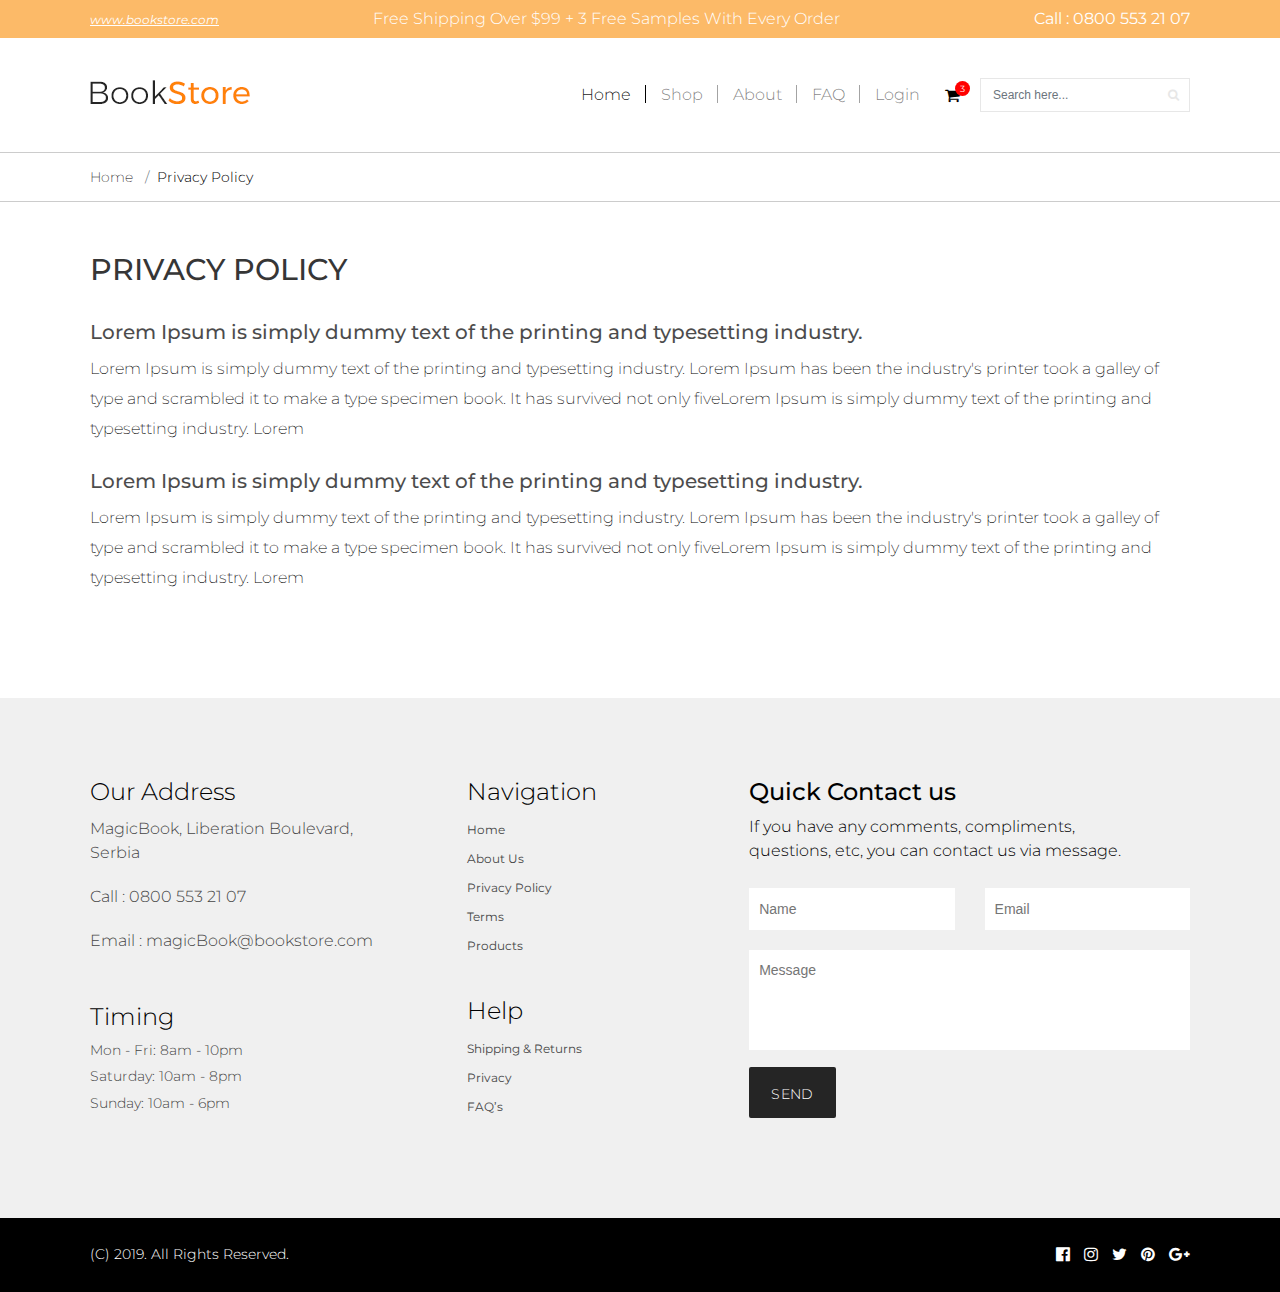
<file: src/main/resources/static/privacy-policy.html>
<!DOCTYPE html>
<html lang="en">

<head>
    <meta charset="UTF-8">
    <title>Book Store</title>
    <meta name="viewport" content="width=device-width, initial-scale=1">
    <meta name="theme-color" content="#03a6f3">
    <link rel="stylesheet" href="css/bootstrap.min.css">
    <link href="https://fonts.googleapis.com/css?family=Montserrat:200,300,400,500,600,700,800,900" rel="stylesheet">
    <link rel="stylesheet" href="https://cdnjs.cloudflare.com/ajax/libs/font-awesome/4.7.0/css/font-awesome.min.css">
    <link rel="stylesheet" type="text/css" href="css/owl.carousel.min.css">
    <link rel="stylesheet" href="css/styles.css">
</head>

<body>
    <header>
        <div class="header-top">
            <div class="container">
                <div class="row">
                    <div class="col-md-3"><a href="#" class="web-url">www.bookstore.com</a></div>
                    <div class="col-md-6">
                        <h5>Free Shipping Over $99 + 3 Free Samples With Every Order</h5></div>
                    <div class="col-md-3">
                        <span class="ph-number">Call : 0800 553 21 07</span>
                    </div>
                </div>
            </div>
        </div>
        <div class="main-menu">
            <div class="container">
                <nav class="navbar navbar-expand-lg navbar-light">
                    <a class="navbar-brand" href="index.html"><img src="images/logo.png" alt="logo"></a>
                    <button class="navbar-toggler" type="button" data-toggle="collapse" data-target="#navbarSupportedContent" aria-controls="navbarSupportedContent" aria-expanded="false" aria-label="Toggle navigation">
                        <span class="navbar-toggler-icon"></span>
                    </button>
                    <div class="collapse navbar-collapse" id="navbarSupportedContent">
                        <ul class="navbar-nav ml-auto">
                            <li class="navbar-item active">
                                <a href="index.html" class="nav-link">Home</a>
                            </li>
                            <li class="navbar-item">
                                <a href="shop.html" class="nav-link">Shop</a>
                            </li>
                            <li class="navbar-item">
                                <a href="about.html" class="nav-link">About</a>
                            </li>
                            <li class="navbar-item">
                                <a href="faq.html" class="nav-link">FAQ</a>
                            </li>
                            <li class="navbar-item">
                                <a href="login.html" class="nav-link">Login</a>
                            </li>
                        </ul>
                        <div class="cart my-2 my-lg-0">
                            <span>
                                <i class="fa fa-shopping-cart" aria-hidden="true"></i></span>
                            <span class="quntity">3</span>
                        </div>
                        <form class="form-inline my-2 my-lg-0">
                            <input class="form-control mr-sm-2" type="search" placeholder="Search here..." aria-label="Search">
                            <span class="fa fa-search"></span>
                        </form>
                    </div>
                </nav>
            </div>
        </div>
    </header>
    <div class="breadcrumb">
        <div class="container">
            <a class="breadcrumb-item" href="index.html">Home</a>
            <span class="breadcrumb-item active">Privacy Policy</span>
        </div>
    </div>
    <section class="static about-sec">
        <div class="container">
            <h1>Privacy Policy</h1>
            <h3>Lorem Ipsum is simply dummy text of the printing and typesetting industry. </h3>
            <p>Lorem Ipsum is simply dummy text of the printing and typesetting industry. Lorem Ipsum has been the industry's printer took a galley of type and scrambled it to make a type specimen book. It has survived not only fiveLorem Ipsum is simply dummy text of the printing and typesetting industry. Lorem </p>
            <h3>Lorem Ipsum is simply dummy text of the printing and typesetting industry. </h3>
            <p>Lorem Ipsum is simply dummy text of the printing and typesetting industry. Lorem Ipsum has been the industry's printer took a galley of type and scrambled it to make a type specimen book. It has survived not only fiveLorem Ipsum is simply dummy text of the printing and typesetting industry. Lorem </p>
        </div>
    </section>
    <footer>
        <div class="container">
            <div class="row">
                <div class="col-md-4">
                    <div class="address">
                        <h4>Our Address</h4>
                        <h6>MagicBook, Liberation Boulevard, Serbia</h6>
                        <h6>Call : 0800 553 21 07</h6>
                        <h6>Email : magicBook@bookstore.com</h6>
                    </div>
                    <div class="timing">
                        <h4>Timing</h4>
                        <h6>Mon - Fri: 8am - 10pm</h6>
                        <h6>​​Saturday: 10am - 8pm</h6>
                        <h6>​Sunday: 10am - 6pm</h6>
                    </div>
                </div>
                <div class="col-md-3">
                    <div class="navigation">
                        <h4>Navigation</h4>
                        <ul>
                            <li><a href="index.html">Home</a></li>
                            <li><a href="about.html">About Us</a></li>
                            <li><a href="privacy-policy.html">Privacy Policy</a></li>
                            <li><a href="terms-conditions.html">Terms</a></li>
                            <li><a href="products.html">Products</a></li>
                        </ul>
                    </div>
                    <div class="navigation">
                        <h4>Help</h4>
                        <ul>
                            <li><a href="">Shipping & Returns</a></li>
                            <li><a href="privacy-policy.html">Privacy</a></li>
                            <li><a href="faq.html">FAQ’s</a></li>
                        </ul>
                    </div>
                </div>
                <div class="col-md-5">
                    <div class="form">
                        <h3>Quick Contact us</h3>
                        <h6>If you have any comments, compliments, questions, etc, you can contact us via message.</h6>
                        <form>
                            <div class="row">
                                <div class="col-md-6">
                                    <input placeholder="Name" required>
                                </div>
                                <div class="col-md-6">
                                    <input type="email" placeholder="Email" required>
                                </div>
                                <div class="col-md-12">
                                    <textarea placeholder="Message"></textarea>
                                </div>
                                <div class="col-md-12">
                                    <button class="btn black">Send</button>
                                </div>
                            </div>
                        </form>
                    </div>
                </div>
            </div>
        </div>
        <div class="copy-right">
            <div class="container">
                <div class="row">
                    <div class="col-md-6">
                        <h5>(C) 2019. All Rights Reserved.</h5>
                    </div>
                    <div class="col-md-6">
                        <div class="share align-middle">
                            <span class="fb"><i class="fa fa-facebook-official"></i></span>
                            <span class="instagram"><i class="fa fa-instagram"></i></span>
                            <span class="twitter"><i class="fa fa-twitter"></i></span>
                            <span class="pinterest"><i class="fa fa-pinterest"></i></span>
                            <span class="google"><i class="fa fa-google-plus"></i></span>
                        </div>
                    </div>
                </div>
            </div>
        </div>
    </footer>
    <script src="js/jquery.min.js"></script>
    <script src="js/bootstrap.min.js"></script>
    <script type="text/javascript" src="js/owl.carousel.min.js"></script>
    <script src="js/custom.js"></script>
</body>

</html>
</file>
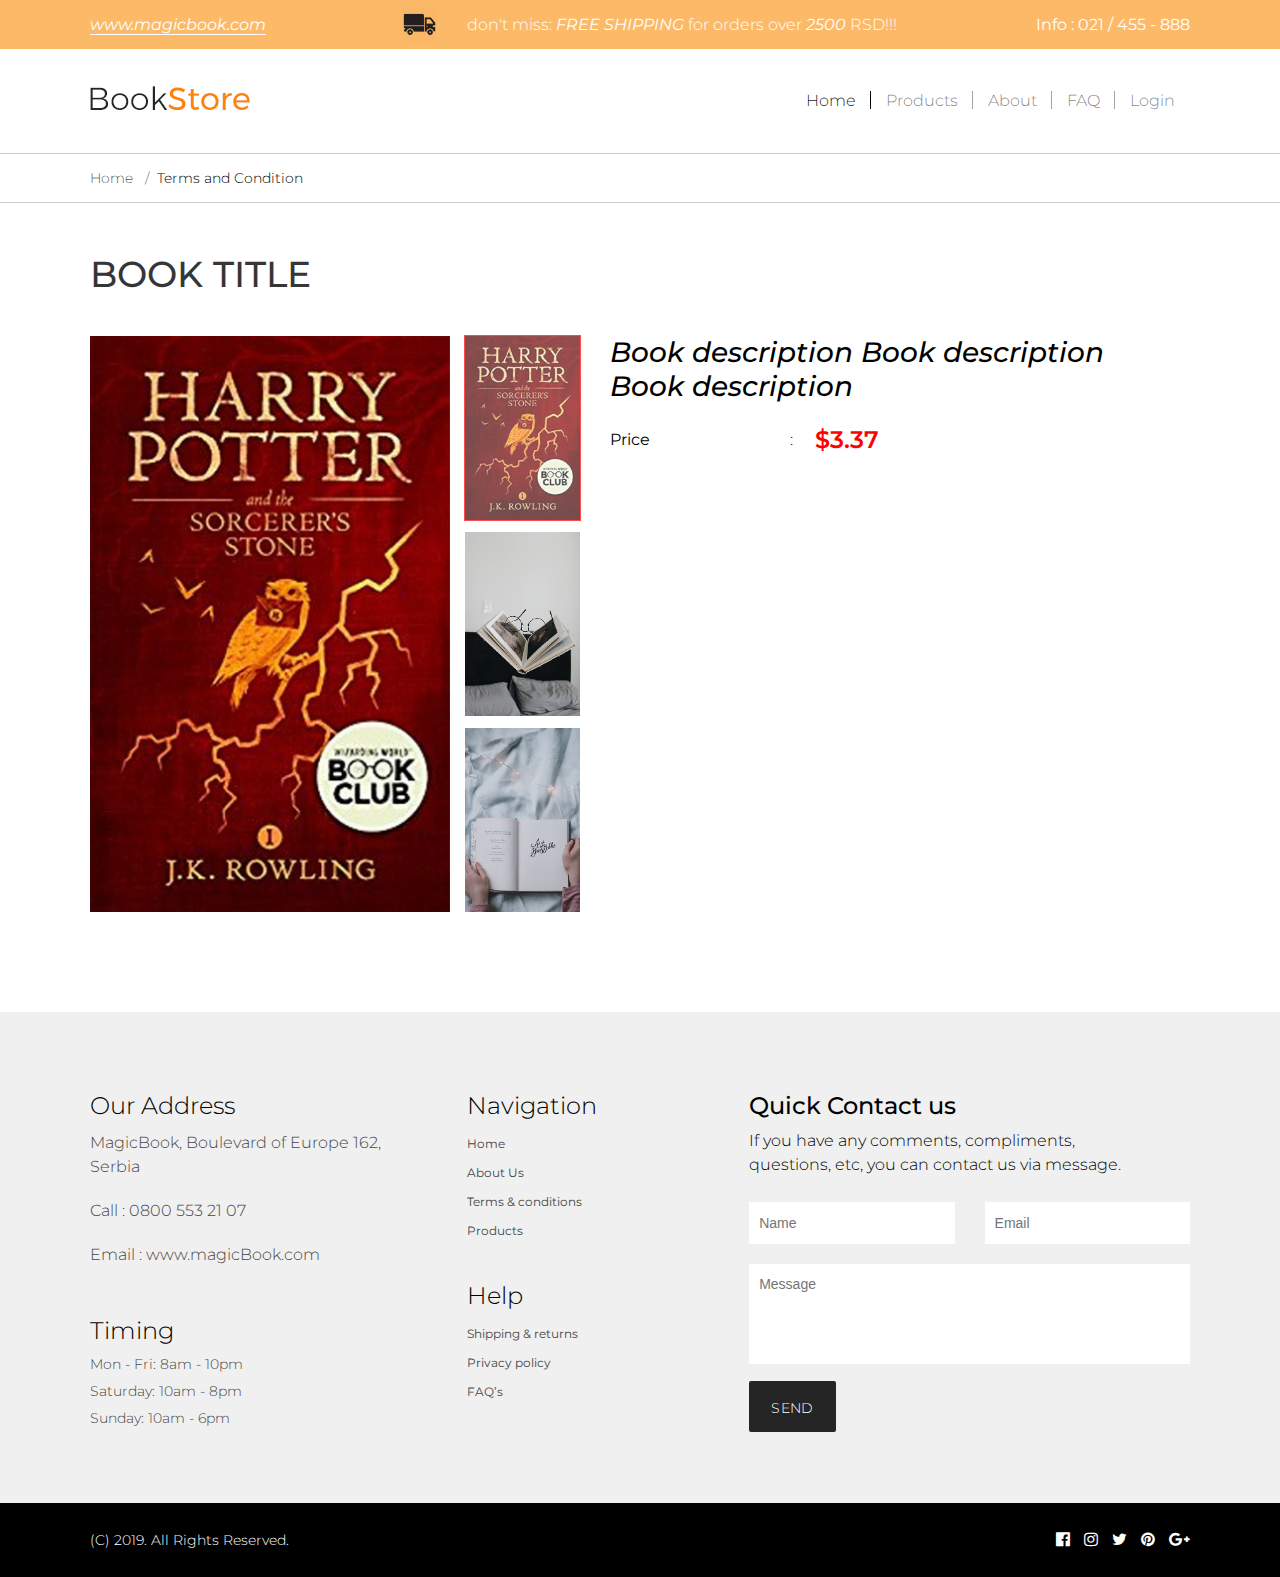
<file: src/main/resources/static/product-single.html>
<!DOCTYPE html>
<html lang="en">

<head>
    <meta charset="UTF-8">
    <title>Product single</title>
    <meta name="viewport" content="width=device-width, initial-scale=1">
    <meta name="theme-color" content="#03a6f3">
    <link rel="stylesheet" href="css/bootstrap.min.css">
    <link href="https://fonts.googleapis.com/css?family=Montserrat:200,300,400,500,600,700,800,900" rel="stylesheet">
    <link rel="stylesheet" href="https://cdnjs.cloudflare.com/ajax/libs/font-awesome/4.7.0/css/font-awesome.min.css">
    <link rel="stylesheet" type="text/css" href="css/owl.carousel.min.css">
    <link rel="stylesheet" href="css/styles.css">
</head>

<body>
    <header>
        <div class="header-top">
            <div class="container">
                <div class="row">
                    <div class="col-md-3"><a href="index.html" class="web-url"><h5><b>www.magicbook.com</b></h5></a></div>
                    <div class="col-md-1">
                        <img src="images/delivery-truck.png" width="35px" height="35px" style="float:right" alt="slide1">
                    </div>
                    <div class="col-md-6">
                        <h5>don't miss: <b><i>FREE SHIPPING</i></b> for orders over <b><i>2500</i></b> RSD!!!</h5></div>
                    <div class="col-md-2">
                        <span class="ph-number">Info : 021 / 455 - 888</span>
                    </div>
                </div>
            </div>
        </div>
        <div class="main-menu">
            <div class="container">
                <nav class="navbar navbar-expand-lg navbar-light">
                    <a class="navbar-brand" href="index.html"><img src="images/logo.png" alt="logo"></a>
                    <button class="navbar-toggler" type="button" data-toggle="collapse" data-target="#navbarSupportedContent" aria-controls="navbarSupportedContent" aria-expanded="false" aria-label="Toggle navigation">
                        <span class="navbar-toggler-icon"></span>
                    </button>
                    <div class="collapse navbar-collapse" id="navbarSupportedContent">
                        <ul class="navbar-nav ml-auto">
                            <li class="navbar-item active">
                                <a href="index.html" class="nav-link">Home</a>
                            </li>
                            <li class="navbar-item">
                                <a href="products.html" class="nav-link">Products</a>
                            </li>
                            <li class="navbar-item">
                                <a href="about.html" class="nav-link">About</a>
                            </li>
                            <li class="navbar-item">
                                <a href="faq.html" class="nav-link">FAQ</a>
                            </li>
                            <li class="navbar-item">
                                <a href="login.html" class="nav-link">Login</a>
                            </li>
                        </ul>
                    </div>
                </nav>
            </div>
        </div>
    </header>
    <div class="breadcrumb">
        <div class="container">
            <a class="breadcrumb-item" href="index.html">Home</a>
            <span class="breadcrumb-item active">Terms and Condition</span>
        </div>
    </div>
    <section class="product-sec">
        <div class="container">
            <h1>Book title</h1>
            <div class="row">
                <div class="col-md-6 slider-sec">
                    <!-- main slider carousel -->
                    <div id="myCarousel" class="carousel slide">
                        <!-- main slider carousel items -->
                        <div class="carousel-inner">
                            <div class="active item carousel-item" data-slide-number="0">
                                <img src="images/product1.jpg" class="img-fluid">
                            </div>
                            <div class="item carousel-item" data-slide-number="1">
                                <img src="images/product2.jpg" class="img-fluid">
                            </div>
                            <div class="item carousel-item" data-slide-number="2">
                                <img src="images/product3.jpg" class="img-fluid">
                            </div>
                        </div>
                        <!-- main slider carousel nav controls -->
                        <ul class="carousel-indicators list-inline">
                            <li class="list-inline-item active">
                                <a id="carousel-selector-0" class="selected" data-slide-to="0" data-target="#myCarousel">
                                <img src="images/product1.jpg" class="img-fluid">
                            </a>
                            </li>
                            <li class="list-inline-item">
                                <a id="carousel-selector-1" data-slide-to="1" data-target="#myCarousel">
                                <img src="images/product2.jpg" class="img-fluid">
                            </a>
                            </li>
                            <li class="list-inline-item">
                                <a id="carousel-selector-2" data-slide-to="2" data-target="#myCarousel">
                                <img src="images/product3.jpg" class="img-fluid">
                            </a>
                            </li>
                        </ul>
                    </div>
                    <!--/main slider carousel-->
                </div>
                <div class="col-md-6 slider-content">
                    <h3><i>Book description Book description Book description</i></h3>
                    <div>
                    	<p>
	                    	<ul>
		                        <li>
		                            <span class="name"><b>Price</b></span><span class="clm">:</span>
		                            <span class="price final">$3.37</span>
		                        </li>
	                    	</ul>
                    	</p>
                    </div>
                </div>
            </div>
        </div>
    </section>
    <footer>
        <div class="container">
            <div class="row">
                <div class="col-md-4">
                    <div class="address">
                        <h4>Our Address</h4>
                        <h6>MagicBook, Boulevard of Europe 162, Serbia</h6>
                        <h6>Call : 0800 553 21 07</h6>
                        <h6>Email : www.magicBook.com</h6>
                    </div>
                    <div class="timing">
                        <h4>Timing</h4>
                        <h6>Mon - Fri: 8am - 10pm</h6>
                        <h6>​​Saturday: 10am - 8pm</h6>
                        <h6>​Sunday: 10am - 6pm</h6>
                    </div>
                </div>
                <div class="col-md-3">
                    <div class="navigation">
                        <h4>Navigation</h4>
                        <ul>
                            <li><a href="index.html">Home</a></li>
                            <li><a href="about.html">About Us</a></li>
                            <li><a href="terms-conditions.html">Terms & conditions</a></li>
                            <li><a href="products.html">Products</a></li>
                        </ul>
                    </div>
                    <div class="navigation">
                        <h4>Help</h4>
                        <ul>
                            <li><a href="shipping.html">Shipping & returns</a></li>
                            <li><a href="privacy-policy.html">Privacy policy</a></li>
                            <li><a href="faq.html">FAQ’s</a></li>
                        </ul>
                    </div>
                </div>
                <div class="col-md-5">
                    <div class="form">
                        <h3>Quick Contact us</h3>
                        <h6>If you have any comments, compliments, questions, etc, you can contact us via message.</h6>
                        <form>
                            <div class="row">
                                <div class="col-md-6">
                                    <input placeholder="Name" required>
                                </div>
                                <div class="col-md-6">
                                    <input type="email" placeholder="Email" required>
                                </div>
                                <div class="col-md-12">
                                    <textarea placeholder="Message"></textarea>
                                </div>
                                <div class="col-md-12">
                                    <button class="btn black">Send</button>
                                </div>
                            </div>
                        </form>
                    </div>
                </div>
            </div>
        </div>
        <div class="copy-right">
            <div class="container">
                <div class="row">
                    <div class="col-md-6">
                        <h5>(C) 2019. All Rights Reserved.</h5>
                    </div>
                    <div class="col-md-6">
                        <div class="share align-middle">
                            <span class="fb"><i class="fa fa-facebook-official"></i></span>
                            <span class="instagram"><i class="fa fa-instagram"></i></span>
                            <span class="twitter"><i class="fa fa-twitter"></i></span>
                            <span class="pinterest"><i class="fa fa-pinterest"></i></span>
                            <span class="google"><i class="fa fa-google-plus"></i></span>
                        </div>
                    </div>
                </div>
            </div>
        </div>
    </footer>
    <script src="js/jquery.min.js"></script>
    <script src="js/bootstrap.min.js"></script>
    <script type="text/javascript" src="js/owl.carousel.min.js"></script>
    <script src="js/custom.js"></script>
</body>

</html>
</file>
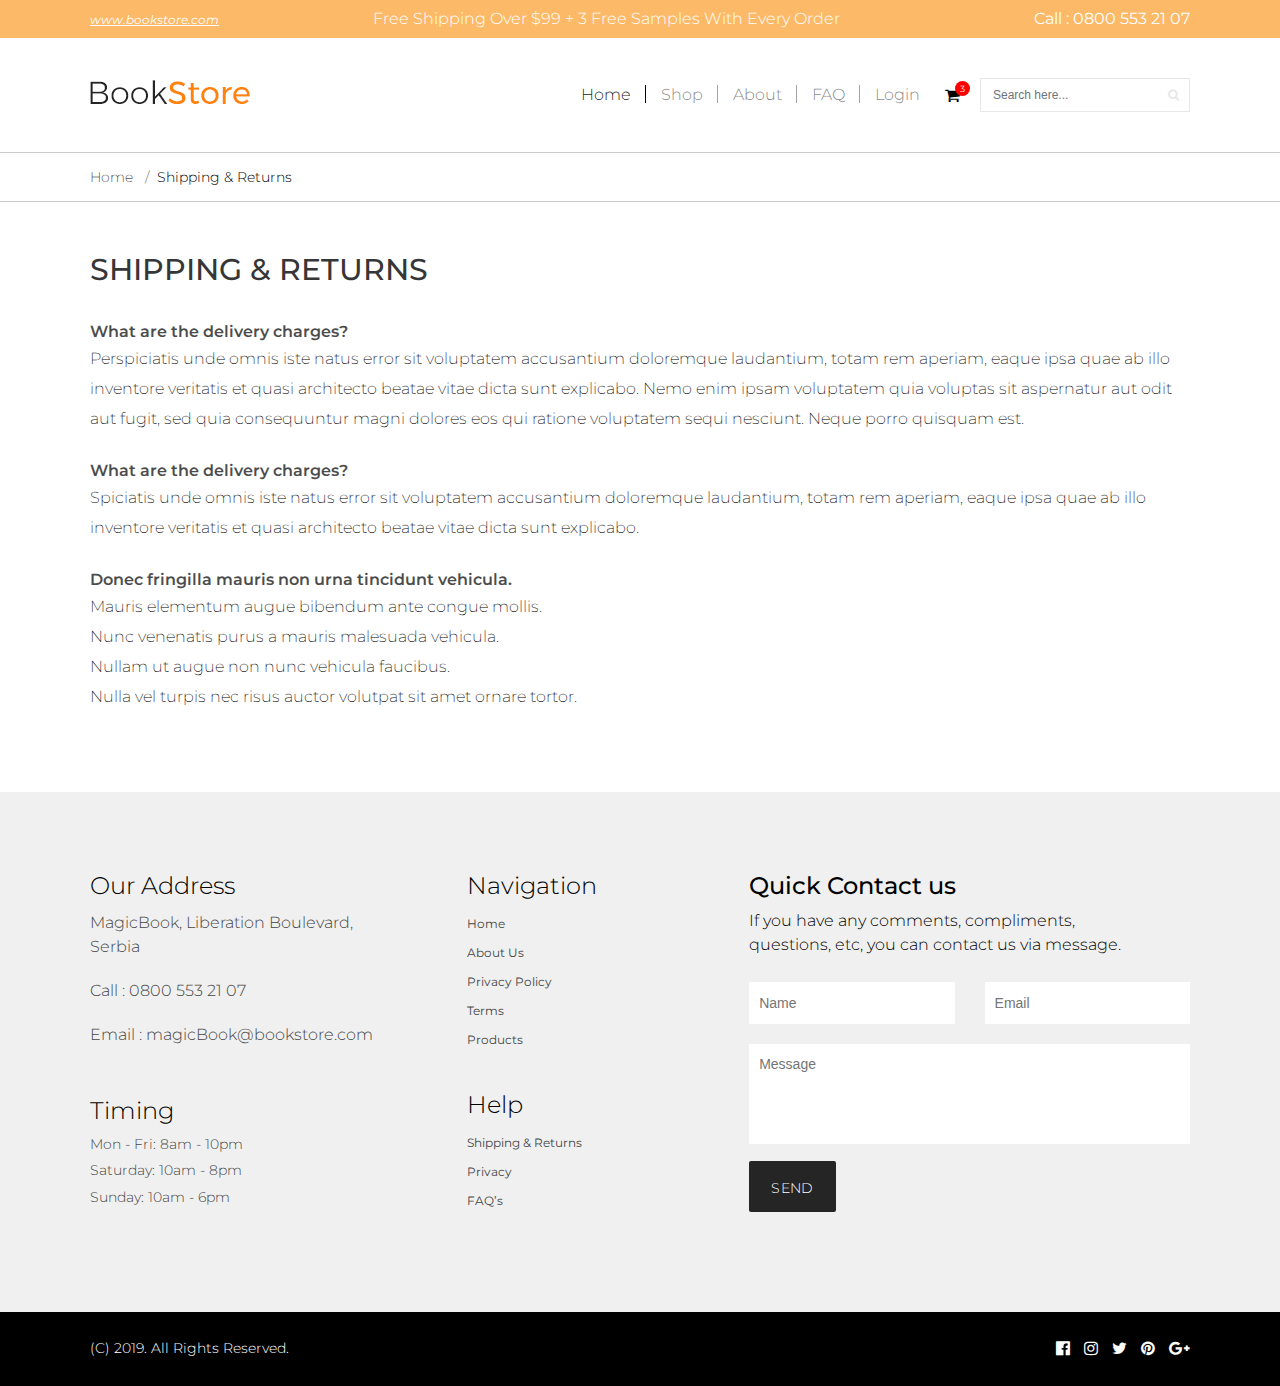
<file: src/main/resources/static/shipping.html>
<!DOCTYPE html>
<html lang="en">

<head>
    <meta charset="UTF-8">
    <title>Book Store</title>
    <meta name="viewport" content="width=device-width, initial-scale=1">
    <meta name="theme-color" content="#03a6f3">
    <link rel="stylesheet" href="css/bootstrap.min.css">
    <link href="https://fonts.googleapis.com/css?family=Montserrat:200,300,400,500,600,700,800,900" rel="stylesheet">
    <link rel="stylesheet" href="https://cdnjs.cloudflare.com/ajax/libs/font-awesome/4.7.0/css/font-awesome.min.css">
    <link rel="stylesheet" type="text/css" href="css/owl.carousel.min.css">
    <link rel="stylesheet" href="css/styles.css">
</head>

<body>
    <header>
        <div class="header-top">
            <div class="container">
                <div class="row">
                    <div class="col-md-3"><a href="#" class="web-url">www.bookstore.com</a></div>
                    <div class="col-md-6">
                        <h5>Free Shipping Over $99 + 3 Free Samples With Every Order</h5></div>
                    <div class="col-md-3">
                        <span class="ph-number">Call : 0800 553 21 07</span>
                    </div>
                </div>
            </div>
        </div>
        <div class="main-menu">
            <div class="container">
                <nav class="navbar navbar-expand-lg navbar-light">
                    <a class="navbar-brand" href="index.html"><img src="images/logo.png" alt="logo"></a>
                    <button class="navbar-toggler" type="button" data-toggle="collapse" data-target="#navbarSupportedContent" aria-controls="navbarSupportedContent" aria-expanded="false" aria-label="Toggle navigation">
                        <span class="navbar-toggler-icon"></span>
                    </button>
                    <div class="collapse navbar-collapse" id="navbarSupportedContent">
                        <ul class="navbar-nav ml-auto">
                            <li class="navbar-item active">
                                <a href="index.html" class="nav-link">Home</a>
                            </li>
                            <li class="navbar-item">
                                <a href="shop.html" class="nav-link">Shop</a>
                            </li>
                            <li class="navbar-item">
                                <a href="about.html" class="nav-link">About</a>
                            </li>
                            <li class="navbar-item">
                                <a href="faq.html" class="nav-link">FAQ</a>
                            </li>
                            <li class="navbar-item">
                                <a href="login.html" class="nav-link">Login</a>
                            </li>
                        </ul>
                        <div class="cart my-2 my-lg-0">
                            <span>
                                <i class="fa fa-shopping-cart" aria-hidden="true"></i></span>
                            <span class="quntity">3</span>
                        </div>
                        <form class="form-inline my-2 my-lg-0">
                            <input class="form-control mr-sm-2" type="search" placeholder="Search here..." aria-label="Search">
                            <span class="fa fa-search"></span>
                        </form>
                    </div>
                </nav>
            </div>
        </div>
    </header>
    <div class="breadcrumb">
        <div class="container">
            <a class="breadcrumb-item" href="index.html">Home</a>
            <span class="breadcrumb-item active">Shipping & Returns</span>
        </div>
    </div>
    <section class="static about-sec">
        <div class="container">
            <h1>Shipping & Returns</h1>
            <strong>What are the delivery charges?</strong>
            <p>Perspiciatis unde omnis iste natus error sit voluptatem accusantium doloremque laudantium, totam rem aperiam, eaque ipsa quae ab illo inventore veritatis et quasi architecto beatae vitae dicta sunt explicabo. Nemo enim ipsam voluptatem quia voluptas sit aspernatur aut odit aut fugit, sed quia consequuntur magni dolores eos qui ratione voluptatem sequi nesciunt. Neque porro quisquam est.</p>
            <strong>What are the delivery charges?</strong>
            <p>Spiciatis unde omnis iste natus error sit voluptatem accusantium doloremque laudantium, totam rem aperiam, eaque ipsa quae ab illo inventore veritatis et quasi architecto beatae vitae dicta sunt explicabo.</p>
            <strong> Donec fringilla mauris non urna tincidunt vehicula.</strong>
            <ul>
                <li>Mauris elementum augue bibendum ante congue mollis.</li>
                <li>Nunc venenatis purus a mauris malesuada vehicula.</li>
                <li>Nullam ut augue non nunc vehicula faucibus.</li>
                <li>Nulla vel turpis nec risus auctor volutpat sit amet ornare tortor.</li>
            </ul>
        </div>
    </section>
    <footer>
        <div class="container">
            <div class="row">
                <div class="col-md-4">
                    <div class="address">
                        <h4>Our Address</h4>
                        <h6>MagicBook, Liberation Boulevard, Serbia</h6>
                        <h6>Call : 0800 553 21 07</h6>
                        <h6>Email : magicBook@bookstore.com</h6>
                    </div>
                    <div class="timing">
                        <h4>Timing</h4>
                        <h6>Mon - Fri: 8am - 10pm</h6>
                        <h6>​​Saturday: 10am - 8pm</h6>
                        <h6>​Sunday: 10am - 6pm</h6>
                    </div>
                </div>
                <div class="col-md-3">
                    <div class="navigation">
                        <h4>Navigation</h4>
                        <ul>
                            <li><a href="index.html">Home</a></li>
                            <li><a href="about.html">About Us</a></li>
                            <li><a href="privacy-policy.html">Privacy Policy</a></li>
                            <li><a href="terms-conditions.html">Terms</a></li>
                            <li><a href="products.html">Products</a></li>
                        </ul>
                    </div>
                    <div class="navigation">
                        <h4>Help</h4>
                        <ul>
                            <li><a href="">Shipping & Returns</a></li>
                            <li><a href="privacy-policy.html">Privacy</a></li>
                            <li><a href="faq.html">FAQ’s</a></li>
                        </ul>
                    </div>
                </div>
                <div class="col-md-5">
                    <div class="form">
                        <h3>Quick Contact us</h3>
                        <h6>If you have any comments, compliments, questions, etc, you can contact us via message.</h6>
                        <form>
                            <div class="row">
                                <div class="col-md-6">
                                    <input placeholder="Name" required>
                                </div>
                                <div class="col-md-6">
                                    <input type="email" placeholder="Email" required>
                                </div>
                                <div class="col-md-12">
                                    <textarea placeholder="Message"></textarea>
                                </div>
                                <div class="col-md-12">
                                    <button class="btn black">Send</button>
                                </div>
                            </div>
                        </form>
                    </div>
                </div>
            </div>
        </div>
        <div class="copy-right">
            <div class="container">
                <div class="row">
                    <div class="col-md-6">
                        <h5>(C) 2019. All Rights Reserved.</h5>
                    </div>
                    <div class="col-md-6">
                        <div class="share align-middle">
                            <span class="fb"><i class="fa fa-facebook-official"></i></span>
                            <span class="instagram"><i class="fa fa-instagram"></i></span>
                            <span class="twitter"><i class="fa fa-twitter"></i></span>
                            <span class="pinterest"><i class="fa fa-pinterest"></i></span>
                            <span class="google"><i class="fa fa-google-plus"></i></span>
                        </div>
                    </div>
                </div>
            </div>
        </div>
    </footer>
    <script src="js/jquery.min.js"></script>
    <script src="js/bootstrap.min.js"></script>
    <script type="text/javascript" src="js/owl.carousel.min.js"></script>
    <script src="js/custom.js"></script>
</body>

</html>
</file>
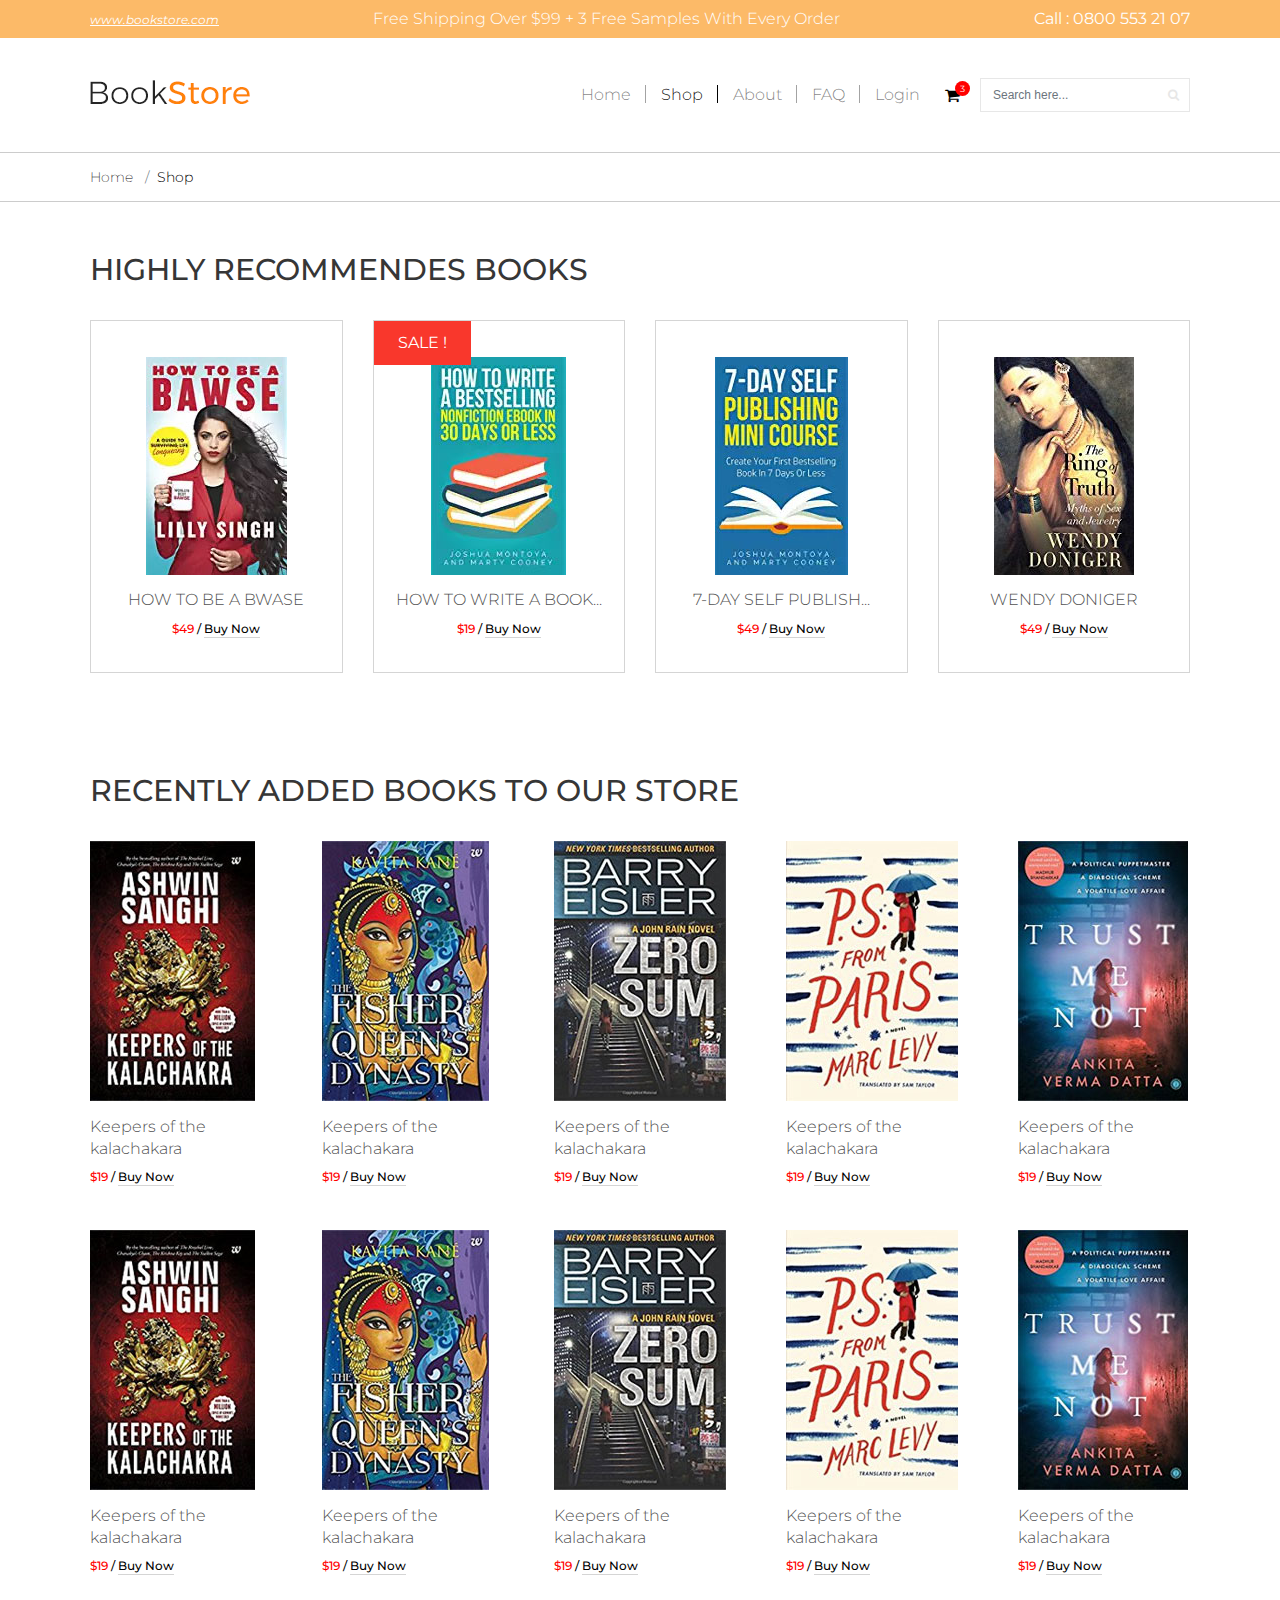
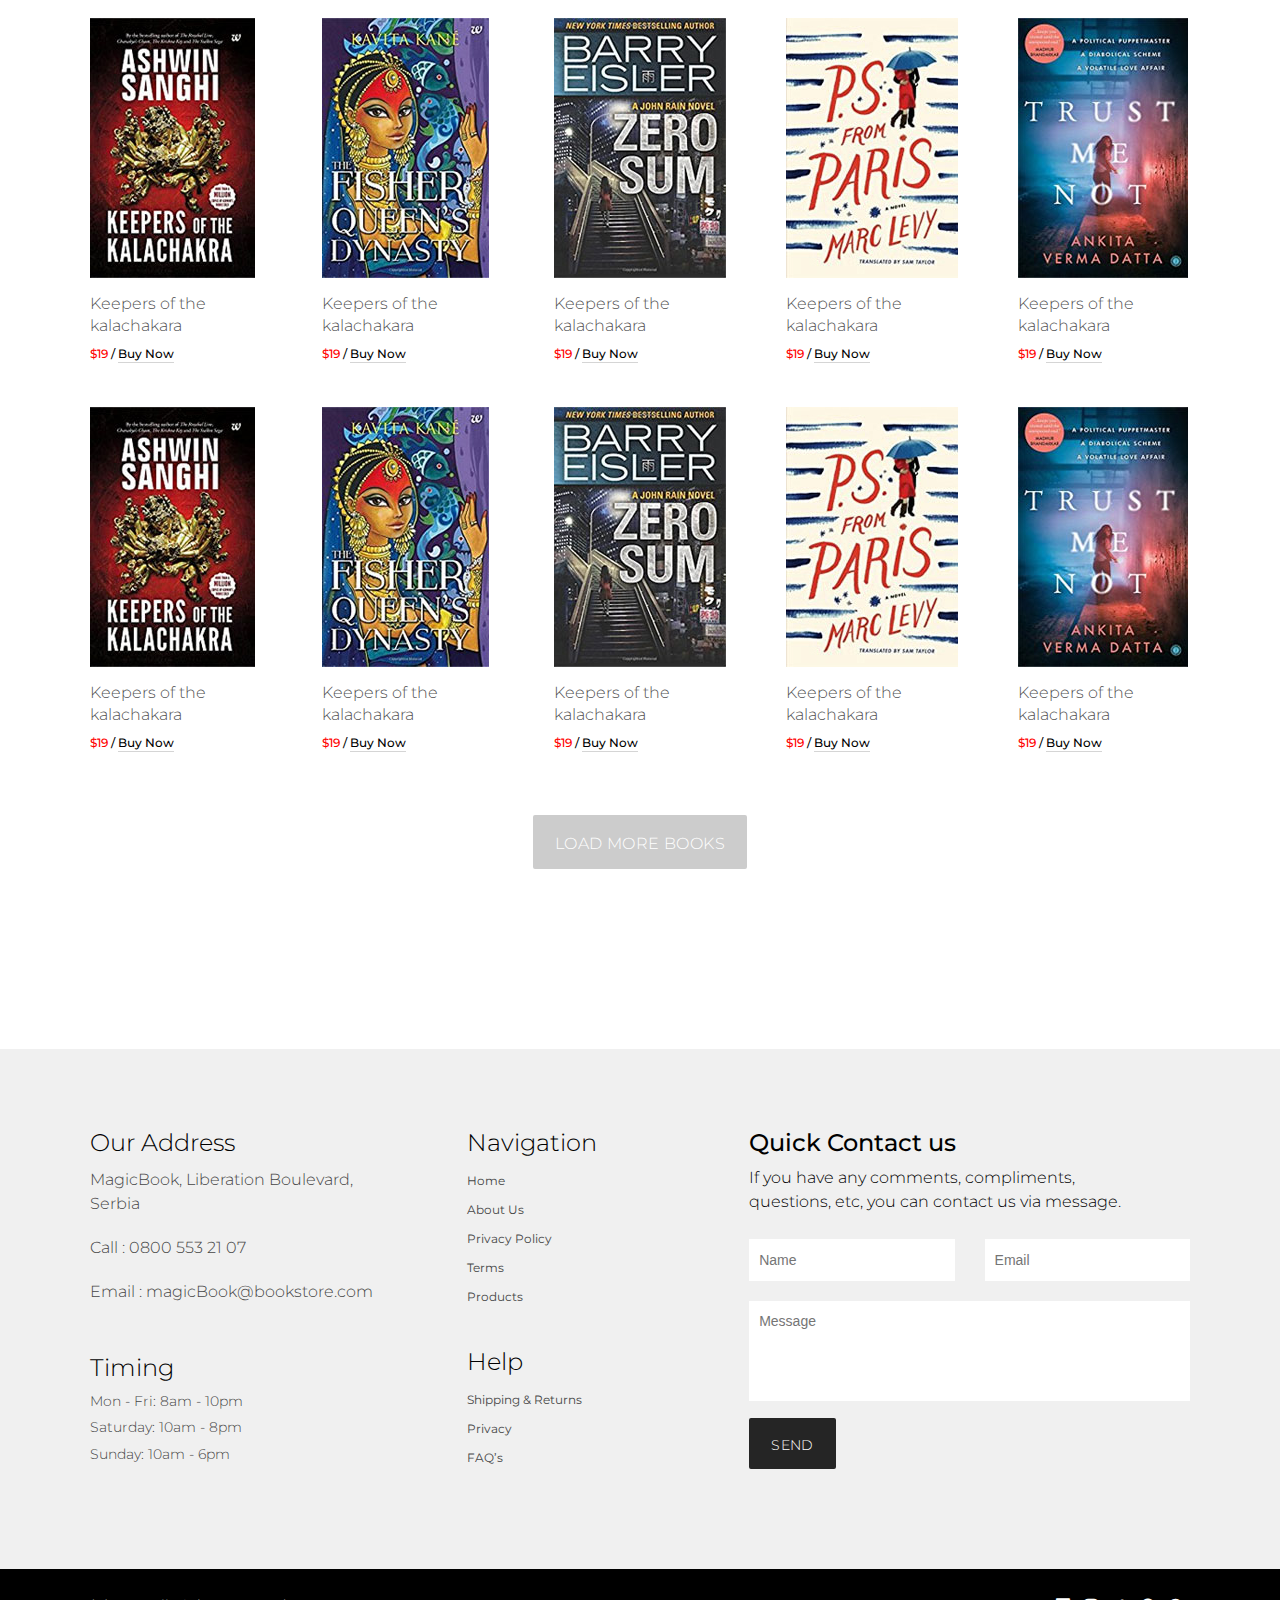
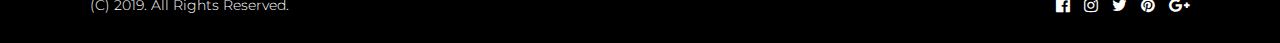
<file: src/main/resources/static/shop.html>
<!DOCTYPE html>
<html lang="en">

<head>
    <meta charset="UTF-8">
    <title>Book Store</title>
    <meta name="viewport" content="width=device-width, initial-scale=1">
    <meta name="theme-color" content="#03a6f3">
    <link rel="stylesheet" href="css/bootstrap.min.css">
    <link href="https://fonts.googleapis.com/css?family=Montserrat:200,300,400,500,600,700,800,900" rel="stylesheet">
    <link rel="stylesheet" href="https://cdnjs.cloudflare.com/ajax/libs/font-awesome/4.7.0/css/font-awesome.min.css">
    <link rel="stylesheet" type="text/css" href="css/owl.carousel.min.css">
    <link rel="stylesheet" href="css/styles.css">
</head>

<body>
    <header>
        <div class="header-top">
            <div class="container">
                <div class="row">
                    <div class="col-md-3"><a href="#" class="web-url">www.bookstore.com</a></div>
                    <div class="col-md-6">
                        <h5>Free Shipping Over $99 + 3 Free Samples With Every Order</h5></div>
                    <div class="col-md-3">
                        <span class="ph-number">Call : 0800 553 21 07</span>
                    </div>
                </div>
            </div>
        </div>
        <div class="main-menu">
            <div class="container">
                <nav class="navbar navbar-expand-lg navbar-light">
                    <a class="navbar-brand" href="index.html"><img src="images/logo.png" alt="logo"></a>
                    <button class="navbar-toggler" type="button" data-toggle="collapse" data-target="#navbarSupportedContent" aria-controls="navbarSupportedContent" aria-expanded="false" aria-label="Toggle navigation">
                        <span class="navbar-toggler-icon"></span>
                    </button>
                    <div class="collapse navbar-collapse" id="navbarSupportedContent">
                        <ul class="navbar-nav ml-auto">
                            <li class="navbar-item">
                                <a href="index.html" class="nav-link">Home</a>
                            </li>
                            <li class="navbar-item active">
                                <a href="shop.html" class="nav-link">Shop</a>
                            </li>
                            <li class="navbar-item">
                                <a href="about.html" class="nav-link">About</a>
                            </li>
                            <li class="navbar-item">
                                <a href="faq.html" class="nav-link">FAQ</a>
                            </li>
                            <li class="navbar-item">
                                <a href="login.html" class="nav-link">Login</a>
                            </li>
                        </ul>
                        <div class="cart my-2 my-lg-0">
                            <span>
                                <i class="fa fa-shopping-cart" aria-hidden="true"></i></span>
                            <span class="quntity">3</span>
                        </div>
                        <form class="form-inline my-2 my-lg-0">
                            <input class="form-control mr-sm-2" type="search" placeholder="Search here..." aria-label="Search">
                            <span class="fa fa-search"></span>
                        </form>
                    </div>
                </nav>
            </div>
        </div>
    </header>
    <div class="breadcrumb">
        <div class="container">
            <a class="breadcrumb-item" href="index.html">Home</a>
            <span class="breadcrumb-item active">Shop</span>
        </div>
    </div>
    <section class="static about-sec">
        <div class="container">
            <h2>highly recommendes books</h2>
            <div class="recomended-sec">
                <div class="row">
                    <div class="col-lg-3 col-md-6">
                        <div class="item">
                            <img src="images/img1.jpg" alt="img">
                            <h3>how to be a bwase</h3>
                            <h6><span class="price">$49</span> / <a href="#">Buy Now</a></h6>
                            <div class="hover">
                                <a href="product-single.html">
                            <span><i class="fa fa-long-arrow-right" aria-hidden="true"></i></span>
                            </a>
                            </div>
                        </div>
                    </div>
                    <div class="col-lg-3 col-md-6">
                        <div class="item">
                            <img src="images/img2.jpg" alt="img">
                            <h3>How to write a book...</h3>
                            <h6><span class="price">$19</span> / <a href="#">Buy Now</a></h6>
                            <span class="sale">Sale !</span>
                            <div class="hover">
                                <a href="product-single.html">
                            <span><i class="fa fa-long-arrow-right" aria-hidden="true"></i></span>
                            </a>
                            </div>
                        </div>
                    </div>
                    <div class="col-lg-3 col-md-6">
                        <div class="item">
                            <img src="images/img3.jpg" alt="img">
                            <h3>7-day self publish...</h3>
                            <h6><span class="price">$49</span> / <a href="#">Buy Now</a></h6>
                            <div class="hover">
                                <a href="product-single.html">
                            <span><i class="fa fa-long-arrow-right" aria-hidden="true"></i></span>
                            </a>
                            </div>
                        </div>
                    </div>
                    <div class="col-lg-3 col-md-6">
                        <div class="item">
                            <img src="images/img4.jpg" alt="img">
                            <h3>wendy doniger</h3>
                            <h6><span class="price">$49</span> / <a href="#">Buy Now</a></h6>
                            <div class="hover">
                                <a href="product-single.html">
                                    <span><i class="fa fa-long-arrow-right" aria-hidden="true"></i></span>
                                    </a>
                            </div>
                        </div>
                    </div>
                </div>
            </div>
            <h2>recently added books to our store</h2>
            <div class="recent-book-sec">
                <div class="row">
                    <div class="col-md-3">
                        <div class="item">
                            <img src="images/r1.jpg" alt="img">
                            <h3><a href="#">Keepers of the kalachakara</a></h3>
                            <h6><span class="price">$19</span> / <a href="#">Buy Now</a></h6>
                        </div>
                    </div>
                    <div class="col-md-3">
                        <div class="item">
                            <img src="images/r2.jpg" alt="img">
                            <h3><a href="#">Keepers of the kalachakara</a></h3>
                            <h6><span class="price">$19</span> / <a href="#">Buy Now</a></h6>
                        </div>
                    </div>
                    <div class="col-md-3">
                        <div class="item">
                            <img src="images/r3.jpg" alt="img">
                            <h3><a href="#">Keepers of the kalachakara</a></h3>
                            <h6><span class="price">$19</span> / <a href="#">Buy Now</a></h6>
                        </div>
                    </div>
                    <div class="col-md-3">
                        <div class="item">
                            <img src="images/r4.jpg" alt="img">
                            <h3><a href="#">Keepers of the kalachakara</a></h3>
                            <h6><span class="price">$19</span> / <a href="#">Buy Now</a></h6>
                        </div>
                    </div>
                    <div class="col-md-3">
                        <div class="item">
                            <img src="images/r5.jpg" alt="img">
                            <h3><a href="#">Keepers of the kalachakara</a></h3>
                            <h6><span class="price">$19</span> / <a href="#">Buy Now</a></h6>
                        </div>
                    </div>
                    <div class="col-md-3">
                        <div class="item">
                            <img src="images/r1.jpg" alt="img">
                            <h3><a href="#">Keepers of the kalachakara</a></h3>
                            <h6><span class="price">$19</span> / <a href="#">Buy Now</a></h6>
                        </div>
                    </div>
                    <div class="col-md-3">
                        <div class="item">
                            <img src="images/r2.jpg" alt="img">
                            <h3><a href="#">Keepers of the kalachakara</a></h3>
                            <h6><span class="price">$19</span> / <a href="#">Buy Now</a></h6>
                        </div>
                    </div>
                    <div class="col-md-3">
                        <div class="item">
                            <img src="images/r3.jpg" alt="img">
                            <h3><a href="#">Keepers of the kalachakara</a></h3>
                            <h6><span class="price">$19</span> / <a href="#">Buy Now</a></h6>
                        </div>
                    </div>
                    <div class="col-md-3">
                        <div class="item">
                            <img src="images/r4.jpg" alt="img">
                            <h3><a href="#">Keepers of the kalachakara</a></h3>
                            <h6><span class="price">$19</span> / <a href="#">Buy Now</a></h6>
                        </div>
                    </div>
                    <div class="col-md-3">
                        <div class="item">
                            <img src="images/r5.jpg" alt="img">
                            <h3><a href="#">Keepers of the kalachakara</a></h3>
                            <h6><span class="price">$19</span> / <a href="#">Buy Now</a></h6>
                        </div>
                    </div>
                    <div class="col-md-3">
                        <div class="item">
                            <img src="images/r1.jpg" alt="img">
                            <h3><a href="#">Keepers of the kalachakara</a></h3>
                            <h6><span class="price">$19</span> / <a href="#">Buy Now</a></h6>
                        </div>
                    </div>
                    <div class="col-md-3">
                        <div class="item">
                            <img src="images/r2.jpg" alt="img">
                            <h3><a href="#">Keepers of the kalachakara</a></h3>
                            <h6><span class="price">$19</span> / <a href="#">Buy Now</a></h6>
                        </div>
                    </div>
                    <div class="col-md-3">
                        <div class="item">
                            <img src="images/r3.jpg" alt="img">
                            <h3><a href="#">Keepers of the kalachakara</a></h3>
                            <h6><span class="price">$19</span> / <a href="#">Buy Now</a></h6>
                        </div>
                    </div>
                    <div class="col-md-3">
                        <div class="item">
                            <img src="images/r4.jpg" alt="img">
                            <h3><a href="#">Keepers of the kalachakara</a></h3>
                            <h6><span class="price">$19</span> / <a href="#">Buy Now</a></h6>
                        </div>
                    </div>
                    <div class="col-md-3">
                        <div class="item">
                            <img src="images/r5.jpg" alt="img">
                            <h3><a href="#">Keepers of the kalachakara</a></h3>
                            <h6><span class="price">$19</span> / <a href="#">Buy Now</a></h6>
                        </div>
                    </div>
                    <div class="col-md-3">
                        <div class="item">
                            <img src="images/r1.jpg" alt="img">
                            <h3><a href="#">Keepers of the kalachakara</a></h3>
                            <h6><span class="price">$19</span> / <a href="#">Buy Now</a></h6>
                        </div>
                    </div>
                    <div class="col-md-3">
                        <div class="item">
                            <img src="images/r2.jpg" alt="img">
                            <h3><a href="#">Keepers of the kalachakara</a></h3>
                            <h6><span class="price">$19</span> / <a href="#">Buy Now</a></h6>
                        </div>
                    </div>
                    <div class="col-md-3">
                        <div class="item">
                            <img src="images/r3.jpg" alt="img">
                            <h3><a href="#">Keepers of the kalachakara</a></h3>
                            <h6><span class="price">$19</span> / <a href="#">Buy Now</a></h6>
                        </div>
                    </div>
                    <div class="col-md-3">
                        <div class="item">
                            <img src="images/r4.jpg" alt="img">
                            <h3><a href="#">Keepers of the kalachakara</a></h3>
                            <h6><span class="price">$19</span> / <a href="#">Buy Now</a></h6>
                        </div>
                    </div>
                    <div class="col-md-3">
                        <div class="item">
                            <img src="images/r5.jpg" alt="img">
                            <h3><a href="#">Keepers of the kalachakara</a></h3>
                            <h6><span class="price">$19</span> / <a href="#">Buy Now</a></h6>
                        </div>
                    </div>
                </div>
                <div class="btn-sec">
                    <button class="btn gray-btn">load More books</button>
                </div>
            </div>
        </div>
    </section>
    <footer>
        <div class="container">
            <div class="row">
                <div class="col-md-4">
                    <div class="address">
                        <h4>Our Address</h4>
                        <h6>MagicBook, Liberation Boulevard, Serbia</h6>
                        <h6>Call : 0800 553 21 07</h6>
                        <h6>Email : magicBook@bookstore.com</h6>
                    </div>
                    <div class="timing">
                        <h4>Timing</h4>
                        <h6>Mon - Fri: 8am - 10pm</h6>
                        <h6>​​Saturday: 10am - 8pm</h6>
                        <h6>​Sunday: 10am - 6pm</h6>
                    </div>
                </div>
                <div class="col-md-3">
                    <div class="navigation">
                        <h4>Navigation</h4>
                        <ul>
                            <li><a href="index.html">Home</a></li>
                            <li><a href="about.html">About Us</a></li>
                            <li><a href="privacy-policy.html">Privacy Policy</a></li>
                            <li><a href="terms-conditions.html">Terms</a></li>
                            <li><a href="products.html">Products</a></li>
                        </ul>
                    </div>
                    <div class="navigation">
                        <h4>Help</h4>
                        <ul>
                            <li><a href="">Shipping & Returns</a></li>
                            <li><a href="privacy-policy.html">Privacy</a></li>
                            <li><a href="faq.html">FAQ’s</a></li>
                        </ul>
                    </div>
                </div>
                <div class="col-md-5">
                    <div class="form">
                        <h3>Quick Contact us</h3>
                        <h6>If you have any comments, compliments, questions, etc, you can contact us via message.</h6>
                        <form>
                            <div class="row">
                                <div class="col-md-6">
                                    <input placeholder="Name" required>
                                </div>
                                <div class="col-md-6">
                                    <input type="email" placeholder="Email" required>
                                </div>
                                <div class="col-md-12">
                                    <textarea placeholder="Message"></textarea>
                                </div>
                                <div class="col-md-12">
                                    <button class="btn black">Send</button>
                                </div>
                            </div>
                        </form>
                    </div>
                </div>
            </div>
        </div>
        <div class="copy-right">
            <div class="container">
                <div class="row">
                    <div class="col-md-6">
                        <h5>(C) 2019. All Rights Reserved.</h5>
                    </div>
                    <div class="col-md-6">
                        <div class="share align-middle">
                            <span class="fb"><i class="fa fa-facebook-official"></i></span>
                            <span class="instagram"><i class="fa fa-instagram"></i></span>
                            <span class="twitter"><i class="fa fa-twitter"></i></span>
                            <span class="pinterest"><i class="fa fa-pinterest"></i></span>
                            <span class="google"><i class="fa fa-google-plus"></i></span>
                        </div>
                    </div>
                </div>
            </div>
        </div>
    </footer>
    <script src="js/jquery.min.js"></script>
    <script src="js/bootstrap.min.js"></script>
    <script type="text/javascript" src="js/owl.carousel.min.js"></script>
    <script src="js/custom.js"></script>
</body>

</html>
</file>
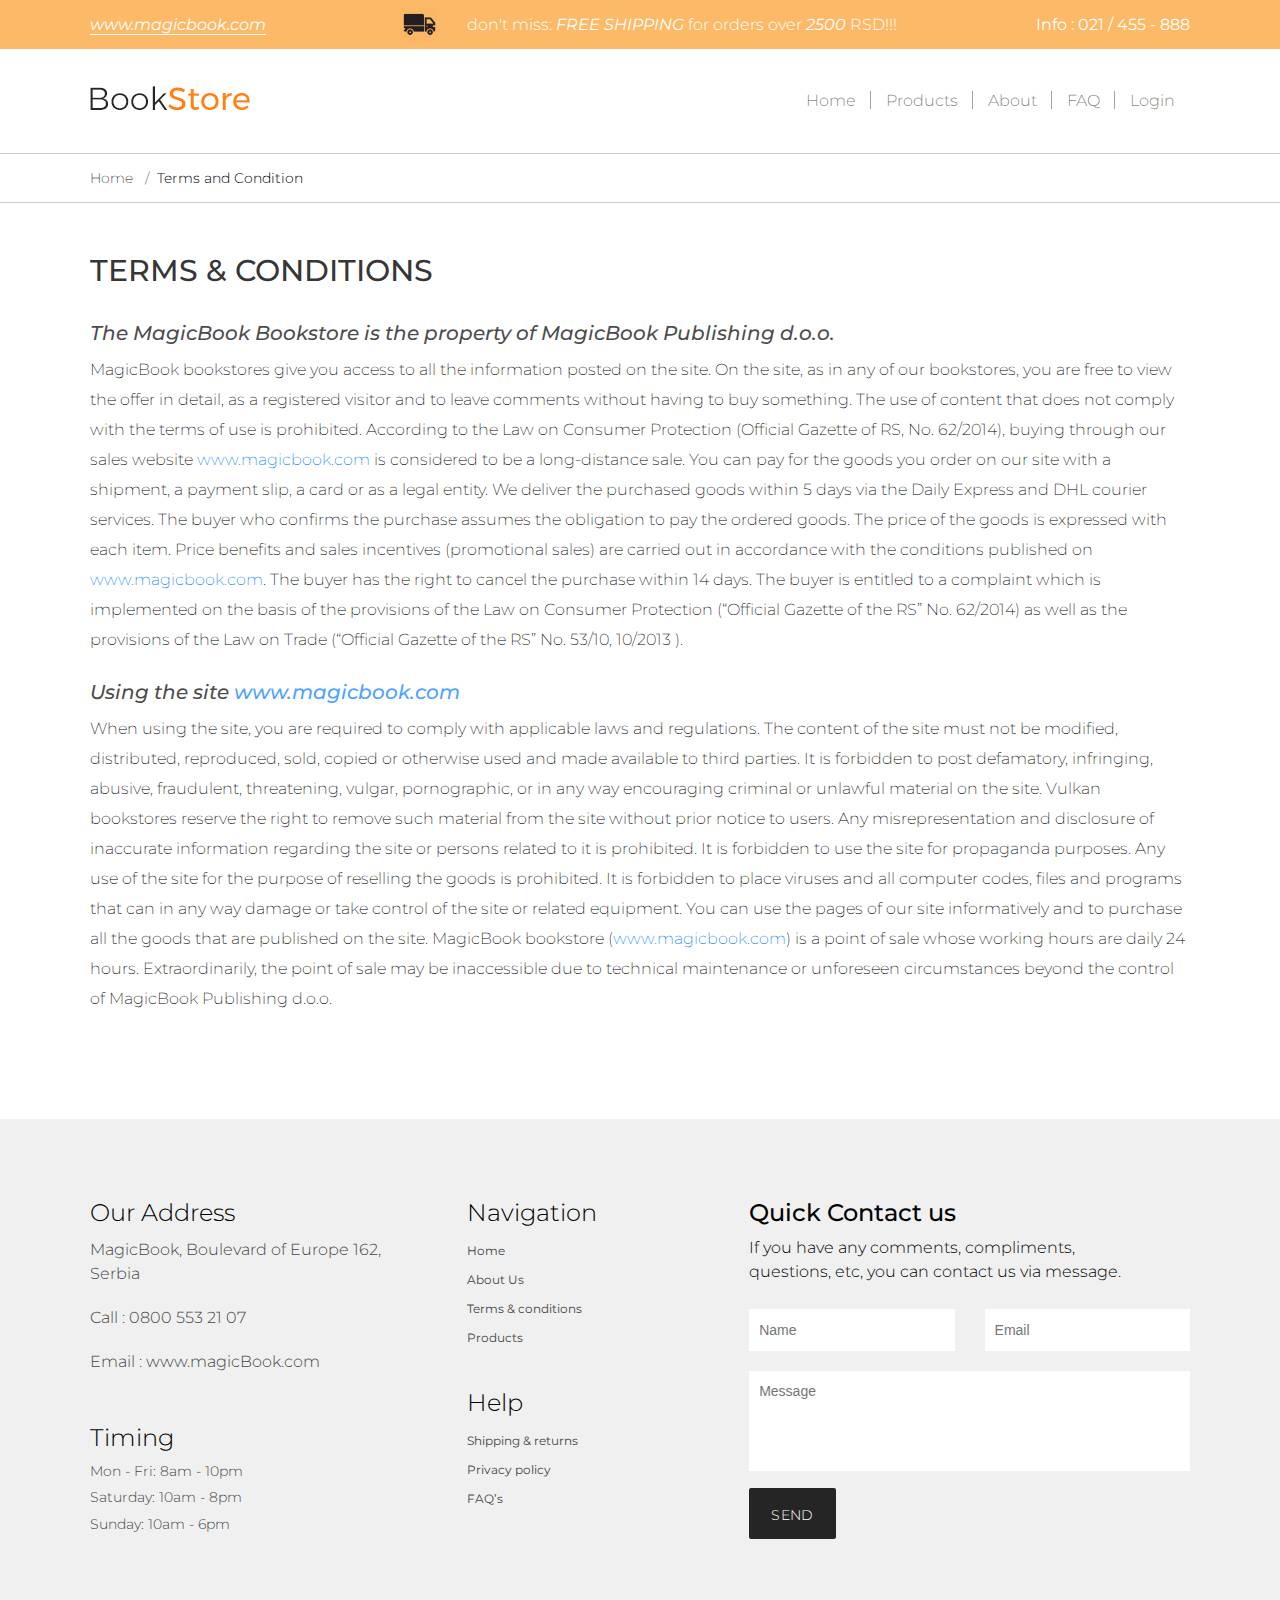
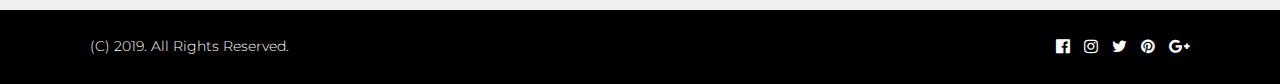
<file: src/main/resources/static/terms-conditions.html>
<!DOCTYPE html>
<html lang="en">

<head>
    <meta charset="UTF-8">
    <title>Terms and conditions</title>
    <meta name="viewport" content="width=device-width, initial-scale=1">
    <meta name="theme-color" content="#03a6f3">
    <link rel="stylesheet" href="css/bootstrap.min.css">
    <link href="https://fonts.googleapis.com/css?family=Montserrat:200,300,400,500,600,700,800,900" rel="stylesheet">
    <link rel="stylesheet" href="https://cdnjs.cloudflare.com/ajax/libs/font-awesome/4.7.0/css/font-awesome.min.css">
    <link rel="stylesheet" type="text/css" href="css/owl.carousel.min.css">
    <link rel="stylesheet" href="css/styles.css">
</head>

<body>
    <header>
        <div class="header-top">
            <div class="container">
                <div class="row">
                    <div class="col-md-3"><a href="index.html" class="web-url"><h5><b>www.magicbook.com</b></h5></a></div>
                    <div class="col-md-1">
                        <img src="images/delivery-truck.png" width="35px" height="35px" style="float:right" alt="slide1">
                    </div>
                    <div class="col-md-6">
                        <h5>don't miss: <b><i>FREE SHIPPING</i></b> for orders over <b><i>2500</i></b> RSD!!!</h5></div>
                    <div class="col-md-2">
                        <span class="ph-number">Info : 021 / 455 - 888</span>
                    </div>
                </div>
            </div>
        </div>
        <div class="main-menu">
            <div class="container">
                <nav class="navbar navbar-expand-lg navbar-light">
                    <a class="navbar-brand" href="index.html"><img src="images/logo.png" alt="logo"></a>
                    <button class="navbar-toggler" type="button" data-toggle="collapse" data-target="#navbarSupportedContent" aria-controls="navbarSupportedContent" aria-expanded="false" aria-label="Toggle navigation">
                        <span class="navbar-toggler-icon"></span>
                    </button>
                    <div class="collapse navbar-collapse" id="navbarSupportedContent">
                        <ul class="navbar-nav ml-auto">
                            <li class="navbar-item">
                                <a href="index.html" class="nav-link">Home</a>
                            </li>
                            <li class="navbar-item">
                                <a href="products.html" class="nav-link">Products</a>
                            </li>
                            <li class="navbar-item">
                                <a href="about.html" class="nav-link">About</a>
                            </li>
                            <li class="navbar-item">
                                <a href="faq.html" class="nav-link">FAQ</a>
                            </li>
                            <li class="navbar-item">
                                <a href="login.html" class="nav-link">Login</a>
                            </li>
                        </ul>
                    </div>
                </nav>
            </div>
        </div>
    </header>
    <div class="breadcrumb">
        <div class="container">
            <a class="breadcrumb-item" href="index.html">Home</a>
            <span class="breadcrumb-item active">Terms and Condition</span>
        </div>
    </div>
    <section class="static about-sec">
        <div class="container">
            <h1>Terms & conditions</h1>
            
            <h3><i>The MagicBook Bookstore is the property of MagicBook Publishing d.o.o.</i></h3>       	
        	<p>MagicBook bookstores give you access to all the information posted on the site. On the site, as in any of our bookstores, you are free to view the offer in detail, as a registered visitor and to leave comments without having to buy something. The use of content that does not comply with the terms of use is prohibited. According to the Law on Consumer Protection (Official Gazette of RS, No. 62/2014), buying through our sales website <a href="https://localhost:9081">www.magicbook.com</a> is considered to be a long-distance sale. You can pay for the goods you order on our site with a shipment, a payment slip, a card or as a legal entity. We deliver the purchased goods within 5 days via the Daily Express and DHL courier services. The buyer who confirms the purchase assumes the obligation to pay the ordered goods. The price of the goods is expressed with each item. Price benefits and sales incentives (promotional sales) are carried out in accordance with the conditions published on <a href="https://localhost:9081">www.magicbook.com</a>. The buyer has the right to cancel the purchase within 14 days. The buyer is entitled to a complaint which is implemented on the basis of the provisions of the Law on Consumer Protection (“Official Gazette of the RS” No. 62/2014) as well as the provisions of the Law on Trade (“Official Gazette of the RS” No. 53/10, 10/2013 ).</p>
        	
        	<h3><i>Using the site <a href="https://localhost:9081">www.magicbook.com</a></i></h3>
        	<p>When using the site, you are required to comply with applicable laws and regulations. The content of the site must not be modified, distributed, reproduced, sold, copied or otherwise used and made available to third parties. It is forbidden to post defamatory, infringing, abusive, fraudulent, threatening, vulgar, pornographic, or in any way encouraging criminal or unlawful material on the site. Vulkan bookstores reserve the right to remove such material from the site without prior notice to users. Any misrepresentation and disclosure of inaccurate information regarding the site or persons related to it is prohibited. It is forbidden to use the site for propaganda purposes. Any use of the site for the purpose of reselling the goods is prohibited. It is forbidden to place viruses and all computer codes, files and programs that can in any way damage or take control of the site or related equipment. You can use the pages of our site informatively and to purchase all the goods that are published on the site. MagicBook bookstore (<a href="https://localhost:9081">www.magicbook.com</a>) is a point of sale whose working hours are daily 24 hours. Extraordinarily, the point of sale may be inaccessible due to technical maintenance or unforeseen circumstances beyond the control of MagicBook Publishing d.o.o.</p>
        </div>
    </section>
    <footer>
        <div class="container">
            <div class="row">
                <div class="col-md-4">
                    <div class="address">
                        <h4>Our Address</h4>
                        <h6>MagicBook, Boulevard of Europe 162, Serbia</h6>
                        <h6>Call : 0800 553 21 07</h6>
                        <h6>Email : www.magicBook.com</h6>
                    </div>
                    <div class="timing">
                        <h4>Timing</h4>
                        <h6>Mon - Fri: 8am - 10pm</h6>
                        <h6>​​Saturday: 10am - 8pm</h6>
                        <h6>​Sunday: 10am - 6pm</h6>
                    </div>
                </div>
                <div class="col-md-3">
                    <div class="navigation">
                        <h4>Navigation</h4>
                        <ul>
                            <li><a href="index.html">Home</a></li>
                            <li><a href="about.html">About Us</a></li>
                            <li><a href="terms-conditions.html">Terms & conditions</a></li>
                            <li><a href="products.html">Products</a></li>
                        </ul>
                    </div>
                    <div class="navigation">
                        <h4>Help</h4>
                        <ul>
                            <li><a href="shipping.html">Shipping & returns</a></li>
                            <li><a href="privacy-policy.html">Privacy policy</a></li>
                            <li><a href="faq.html">FAQ’s</a></li>
                        </ul>
                    </div>
                </div>
                <div class="col-md-5">
                    <div class="form">
                        <h3>Quick Contact us</h3>
                        <h6>If you have any comments, compliments, questions, etc, you can contact us via message.</h6>
                        <form>
                            <div class="row">
                                <div class="col-md-6">
                                    <input placeholder="Name" required>
                                </div>
                                <div class="col-md-6">
                                    <input type="email" placeholder="Email" required>
                                </div>
                                <div class="col-md-12">
                                    <textarea placeholder="Message"></textarea>
                                </div>
                                <div class="col-md-12">
                                    <button class="btn black">Send</button>
                                </div>
                            </div>
                        </form>
                    </div>
                </div>
            </div>
        </div>
        <div class="copy-right">
            <div class="container">
                <div class="row">
                    <div class="col-md-6">
                        <h5>(C) 2019. All Rights Reserved.</h5>
                    </div>
                    <div class="col-md-6">
                        <div class="share align-middle">
                            <span class="fb"><i class="fa fa-facebook-official"></i></span>
                            <span class="instagram"><i class="fa fa-instagram"></i></span>
                            <span class="twitter"><i class="fa fa-twitter"></i></span>
                            <span class="pinterest"><i class="fa fa-pinterest"></i></span>
                            <span class="google"><i class="fa fa-google-plus"></i></span>
                        </div>
                    </div>
                </div>
            </div>
        </div>
    </footer>
    <script src="js/jquery.min.js"></script>
    <script src="js/bootstrap.min.js"></script>
    <script type="text/javascript" src="js/owl.carousel.min.js"></script>
    <script src="js/custom.js"></script>
</body>

</html>
</file>
<file: src/main/resources/static/css/styles.css>
/*
	Book Store Sass Theme
	Author: Vinay Reddy
	version: 0.0.1
*/
/* BASE */
/* Font family */
/* color */
/* Font size */
/* mixin */
body {
  margin: 0px;
  padding: 0px;
  font-family: 'Montserrat', sans-serif;
  color: #000;
  float: left;
  width: 100%; }

* {
  -webkit-box-sizing: border-box;
  -moz-box-sizing: border-box;
  box-sizing: border-box; }

*:before, *:after {
  -webkit-box-sizing: border-box;
  -moz-box-sizing: border-box;
  box-sizing: border-box; }

h1, h2, h3, h4, h5, h6, ul {
  margin: 0px;
  padding: 0px; }

input {
  font-family: 'Raleway', sans-serif;
  outline: 0; }

textarea {
  font-family: 'Raleway', sans-serif;
  outline: 0; }

.btn {
  background: #ff9700;
  opacity: 1;
  color: #fff;
  text-transform: uppercase;
  padding: 15px 20px 11px;
  font-size: 14px;
  font-weight: 500;
  letter-spacing: 0.4px;
  border: 2px solid #ff9700;
  border-radius: 2px; }
  .btn:hover {
    background: #fff;
    color: #ff9700; }

.container {
  width: 1200px;
  padding: 0 50px;
  max-width: 1200px; }

section {
  float: left;
  width: 100%; }

.gray-btn {
  background: #ccc;
  border: 2px solid #ccc;
  font-size: 16px;
  font-weight: 300; }
  .gray-btn:hover {
    background: #fff;
    color: #ccc; }

.blue-btn {
  background: #0072bc;
  border: 2px solid #0072bc;
  font-size: 16px;
  font-weight: 300; }
  .blue-btn:hover {
    background: #fff;
    color: #0072bc; }

.black {
  background: #252525;
  border: 2px solid #252525; }
  .black:hover {
    background: transparent;
    color: #252525; }

img {
  max-width: 100%; }

/* modules */
/* layouts */
header .header-top {
  background: #fcba68;
  color: #fff;
  padding: 7px 0 7px; }
  header .header-top .web-url {
    font-size: 12px;
    border-bottom: 1px solid;
    color: #fff;
    line-height: 11px;
    display: inline-block;
    font-style: italic; }
    header .header-top .web-url:hover {
      text-decoration: none;
      border: 0; }
  header .header-top h5 {
    font-size: 16px;
    font-weight: 300; }
  header .header-top .ph-number {
    float: right; }
  header .header-top .row {
    align-items: center; }
header .main-menu {
  padding: 40px 0; }
  header .main-menu .navbar {
    padding: 0; }
  header .main-menu .navbar-brand {
    padding: 0;
    margin-top: -10px; }
  header .main-menu .navbar-light .navbar-nav .navbar-item {
    padding: 0 15px;
    position: relative; }
    header .main-menu .navbar-light .navbar-nav .navbar-item:after {
      content: '';
      width: 1px;
      height: 18px;
      float: right;
      background: #a3a3a3;
      position: absolute;
      right: 0;
      top: 2px; }
    header .main-menu .navbar-light .navbar-nav .navbar-item:last-child:after {
      display: none; }
    header .main-menu .navbar-light .navbar-nav .navbar-item.active {
      color: #000; }
      header .main-menu .navbar-light .navbar-nav .navbar-item.active:after {
        background: #000; }
  header .main-menu .navbar-light .navbar-nav .nav-link {
    padding: 0;
    font-weight: 300; }
  header .main-menu .form-inline {
    border: 1px solid #e7e7e7;
    padding-right: 10px; }
    header .main-menu .form-inline input {
      border: 0;
      font-size: 12px;
      height: 32px;
      outline: 0; }
      header .main-menu .form-inline input:focus {
        outline: 0;
        box-shadow: none; }
    header .main-menu .form-inline .fa {
      color: #e7e7e7;
      font-size: 12px; }
header .cart {
  padding: 0 10px;
  margin-right: 10px;
  position: relative;
  margin-top: 2px !important; }
  header .cart .quntity {
    font-size: 9px;
    position: absolute;
    top: -3px;
    right: 0;
    background: red;
    width: 15px;
    height: 15px;
    border-radius: 50%;
    text-align: center;
    color: #fff;
    padding: 1px 0; }

.slider {
  float: left;
  width: 100%;
  margin-bottom: 50px; }
  .slider .slide {
    position: relative; }
    .slider .slide .content {
      position: absolute;
      top: 0;
      width: 100%;
      background: rgba(0, 0, 0, 0.3);
      height: 100%;
      color: #fff;
      text-align: center;
      display: flex;
      align-items: center; }
      .slider .slide .content .title {
        margin: 0 auto;
        text-align: center;
        width: 100%; }
        .slider .slide .content .title h3 {
          font-size: 30px;
          text-transform: uppercase;
          font-weight: 300;
          margin-bottom: 15px; }
        .slider .slide .content .title h5 {
          font-size: 24px;
          text-transform: uppercase;
          font-weight: 300;
          margin-bottom: 40px; }
  .slider .owl-dots {
    position: absolute;
    bottom: 30px;
    width: 100%;
    text-align: center; }
  .slider button.owl-dot {
    width: 10px;
    height: 10px;
    background: #fff;
    border-radius: 50%;
    margin: 0 5px; }
    .slider button.owl-dot.active {
      background: #ff9700; }

.recomended-sec {
  text-align: center;
  margin-bottom: 80px; }
  .recomended-sec h2 {
    display: inline-block;
    font-size: 30px;
    padding: 0 15px;
    background: #fff;
    padding: 0 15px;
    position: relative;
    text-transform: uppercase;
    color: #363636; }
  .recomended-sec hr {
    margin: 0;
    margin-top: -20px;
    border-top: 1px solid #999999; }
  .recomended-sec .title {
    margin-bottom: 70px; }
  .recomended-sec .item {
    border: 1px solid #d5d5d5;
    padding: 36px 10px;
    cursor: pointer;
    position: relative; }
    .recomended-sec .item img {
      margin-bottom: 15px;
      max-width: 100%; }
    .recomended-sec .item h3 {
      font-size: 16px;
      text-transform: uppercase;
      font-weight: 300;
      margin-bottom: 10px;
      height: 22px;
      overflow: hidden;
      text-overflow: ellipsis; }
    .recomended-sec .item h6 {
      font-size: 12px; }
      .recomended-sec .item h6 span {
        color: #ff0000; }
      .recomended-sec .item h6 a {
        color: #000;
        border-bottom: 1px solid #d5d5d5;
        padding-bottom: 1px; }
        .recomended-sec .item h6 a:hover {
          text-decoration: none;
          border-bottom: 0;
          color: #ff9700; }
    .recomended-sec .item .hover {
      position: absolute;
      background: rgba(204, 204, 204, 0.7);
      visibility: hidden;
      width: 100%;
      height: 100%;
      top: 0;
      left: 0;
      vertical-align: middle;
      align-items: center;
      display: flex;
      transition: all .4s ease;
      opacity: 0; }
      .recomended-sec .item .hover span {
        margin: 0 auto;
        font-size: 50px;
        margin-top: 40px;
        transition: all 0.4s; }
      .recomended-sec .item .hover a {
        width: 100%;
        height: 100%;
        align-items: center;
        display: flex;
        color: #000; }
    .recomended-sec .item:hover .hover {
      visibility: visible;
      opacity: 1; }
    .recomended-sec .item:hover span {
      margin-top: 0; }
    .recomended-sec .item .sale {
      background: #f9372c;
      padding: 10px 24px;
      position: absolute;
      top: 0;
      left: 0;
      text-transform: uppercase;
      color: #fff; }

.about-sec {
  margin-bottom: 80px;
  background: #f7f4f0;
  float: left;
  width: 100%; }
  .about-sec .about-img {
    float: left;
    width: 40%; }
    .about-sec .about-img figure {
      height: 550px;
      width: 100%;
      background-position: center bottom !important;
      margin-bottom: 0; }
  .about-sec .about-content {
    max-width: 600px;
    float: left;
    padding: 60px 0;
    padding-left: 60px; }
    .about-sec .about-content h2 {
      text-transform: uppercase;
      font-size: 30px;
      font-weight: 400;
      margin-bottom: 25px; }
    .about-sec .about-content p {
      font-size: 16px;
      line-height: 28px;
      margin-bottom: 30px; }
    .about-sec .about-content .btn-sec {
      margin-top: 58px; }
      .about-sec .about-content .btn-sec .btn {
        margin-right: 10px; }
      .about-sec .about-content .btn-sec .black {
        background: #252525;
        border: 2px solid #252525; }
        .about-sec .about-content .btn-sec .black:hover {
          background: transparent;
          color: #252525; }

.recent-book-sec {
  text-align: center;
  margin-bottom: 130px; }
  .recent-book-sec h2 {
    display: inline-block;
    padding: 0 15px;
    background: #fff;
    padding: 0 15px;
    position: relative;
    font-size: 30px;
    text-transform: uppercase;
    color: #363636; }
  .recent-book-sec hr {
    margin: 0;
    margin-top: -20px;
    border-top: 1px solid #999999; }
  .recent-book-sec .title {
    margin-bottom: 80px; }
  .recent-book-sec .item {
    text-align: left;
    margin-bottom: 45px; }
    .recent-book-sec .item img {
      margin-bottom: 15px;
      max-width: 100%;
      cursor: pointer; }
    .recent-book-sec .item img:hover + h3 {
      text-decoration: underline; }
    .recent-book-sec .item h3 {
      font-size: 16px;
      line-height: 22px;
      font-weight: 300;
      margin-bottom: 10px; }
      .recent-book-sec .item h3 a {
        color: inherit; }
    .recent-book-sec .item h6 {
      font-size: 12px; }
      .recent-book-sec .item h6 span {
        color: #ff0000; }
      .recent-book-sec .item h6 a {
        color: #000;
        border-bottom: 1px solid #d5d5d5;
        padding-bottom: 1px; }
        .recent-book-sec .item h6 a:hover {
          text-decoration: none;
          border-bottom: 0;
          color: #ff9700; }
  .recent-book-sec .row {
    margin: 0 -30px; }
    .recent-book-sec .row .col-lg-2 {
      padding: 0 30px;
      -ms-flex: 20%;
      flex: 20%;
      max-width: 20%; }
  .recent-book-sec .btn-sec {
    margin-top: 20px; }

.features-sec {
  margin-bottom: 100px; }
  .features-sec ul li {
    text-align: center;
    padding: 0 20px 60px;
    border: 1px solid #cacaca;
    float: left;
    width: 33.333%;
    list-style: none;
    border-left: 0; }
    .features-sec ul li:first-child {
      border-left: 1px solid #cacaca; }
    .features-sec ul li span.icon {
      width: 65px;
      height: 65px;
      border: 1px solid #cbcbcb;
      display: block;
      border-radius: 50%;
      margin-top: -33px;
      margin: 0 auto;
      margin-top: -33px;
      background: #fff;
      font-size: 22px;
      vertical-align: middle;
      padding: 15px 0;
      color: #ffaf00;
      margin-bottom: 30px; }
      .features-sec ul li span.icon.return {
        color: #00aeef; }
      .features-sec ul li span.icon.chat {
        color: #00a99d; }
    .features-sec ul li h3 {
      font-size: 24px;
      font-weight: 400;
      margin-bottom: 8px; }
    .features-sec ul li h5 {
      font-size: 16px;
      font-weight: 300;
      margin-bottom: 20px; }
    .features-sec ul li h6 {
      font-size: 14px;
      font-weight: 300;
      line-height: 24px;
      opacity: 0.7; }

.offers-sec {
  padding: 90px 0;
  background-position: center !important;
  background-size: cover !important;
  position: relative; }
  .offers-sec .detail {
    background: #fff;
    padding: 60px 44px;
    position: relative; }
    .offers-sec .detail h3 {
      font-size: 24px;
      font-weight: 400;
      margin-bottom: 8px; }
    .offers-sec .detail h6 {
      font-size: 16px;
      font-weight: 300;
      padding-right: 28px;
      line-height: 28px;
      margin-bottom: 30px; }
    .offers-sec .detail .icon-point {
      position: absolute;
      bottom: 0;
      right: 0;
      opacity: 0.3;
      padding-bottom: 10px; }
      .offers-sec .detail .icon-point.amount {
        opacity: 1;
        padding: 10px 10px; }
  .offers-sec .row {
    margin: 0 -40px; }
    .offers-sec .row .col-md-6 {
      padding: 0 40px; }
  .offers-sec .cover {
    position: absolute;
    width: 100%;
    height: 100%;
    background: rgba(0, 0, 0, 0.7);
    top: 0; }

.testimonial-sec {
  padding: 80px 0;
  position: relative; }
  .testimonial-sec .item {
    text-align: center;
    padding: 0 140px 100px; }
    .testimonial-sec .item h3 {
      font-size: 34px;
      font-weight: 200;
      line-height: 50px;
      margin-bottom: 40px; }
    .testimonial-sec .item .author {
      font-size: 20px;
      font-weight: 500; }
    .testimonial-sec .item .country {
      font-size: 20px;
      font-weight: 300; }
  .testimonial-sec .owl-dots {
    position: absolute;
    bottom: 30px;
    width: 100%;
    text-align: center; }
  .testimonial-sec button.owl-dot {
    width: 10px;
    height: 10px;
    background: #cdcdcd;
    border-radius: 50%;
    margin: 0 5px;
    trnsition: all 0.3s; }
    .testimonial-sec button.owl-dot.active {
      background: #ff9700;
      transform: scale(1.6); }
  .testimonial-sec .left-quote {
    position: absolute;
    top: 0;
    left: 40px; }
  .testimonial-sec .right-quote {
    position: absolute;
    bottom: 0;
    right: 50px; }

@media only screen and (max-width: 1024px) {
  header .cart .quntity {
    font-size: 10px; }

  .container {
    width: 100%;
    padding: 0 20px;
    max-width: 100%; }

  .recent-book-sec .row {
    margin: 0 -20px; }
    .recent-book-sec .row .col-lg-2 {
      padding: 0 20px; }

  .recent-book-sec .row {
    margin: 0 -20px; }
    .recent-book-sec .row .col-md-2 {
      padding: 0 20px; }

  .offers-sec .row {
    margin: 0 -20px; }
    .offers-sec .row .col-md-6 {
      padding: 0 20px; }

  .about-sec .about-content {
    max-width: 580px;
    padding-left: 40px; }

  .offers-sec .detail h3 {
    font-size: 22px; }

  .testimonial-sec .item h3 {
    font-size: 30px;
    line-height: 46px; } }
@media only screen and (max-width: 800px) {
  header .header-top h5 {
    font-size: 12px; }

  header .header-top .ph-number {
    font-size: 12px; }

  header .main-menu {
    padding: 20px 0; }

  header .main-menu .navbar-light .navbar-nav .navbar-item {
    padding: 0;
    margin-bottom: 10px; }

  header .main-menu .navbar-light .navbar-nav .navbar-item:after {
    display: none; }

  header .cart {
    max-width: 34px; }

  header .main-menu .form-inline {
    max-width: 200px; }

  .recomended-sec h2 {
    font-size: 26px; }

  .recomended-sec hr {
    margin-top: -15px; }

  .recomended-sec .item {
    margin-bottom: 30px; }

  .recomended-sec {
    margin-bottom: 50px; }

  .recent-book-sec .row .col-lg-2 {
    -ms-flex: 25%;
    flex: 25%;
    max-width: 25%; }

  .about-sec .about-content {
    max-width: 440px;
    padding: 40px 0 40px 25px; }

  .offers-sec .detail {
    padding: 45px 34px; }

  .offers-sec .detail h6 {
    padding-right: 0; }

  .testimonial-sec {
    padding: 80px 0 60px; }

  .testimonial-sec .item {
    padding: 0 50px 80px; }

  .testimonial-sec .item h3 {
    font-size: 26px;
    line-height: 42px; }

  header .main-menu .form-inline input {
    width: 170px;
    height: 38px; }

  .offers-sec .detail .icon-point {
    display: none; } }
@media only screen and (max-width: 640px) {
  header .header-top .ph-number {
    float: initial; }

  header .navbar-nav {
    padding-top: 10px; }

  .slider .slide .content .title {
    padding: 0 10px; }

  .slider .slide .content .title h3 {
    font-size: 24px; }

  .slider .slide .content .title h5 {
    font-size: 14px;
    margin-bottom: 24px; }

  .btn {
    padding: 10px 15px 9px; }

  .slider .owl-dots {
    bottom: 10px; }

  .about-sec {
    padding-bottom: 60px; }

  .about-sec .about-content {
    max-width: 100%;
    padding: 0 20px; }

  .about-sec .about-img {
    width: 100%;
    margin-bottom: 30px; }

  .about-sec .about-content h2 {
    font-size: 24px;
    margin-bottom: 15px; }

  .about-sec .about-content p {
    margin-bottom: 20px; }

  .about-sec .about-content .btn-sec {
    margin-top: 34px; }

  .recent-book-sec .row {
    margin: 0 -15px; }

  .features-sec ul li {
    padding: 0 10px 40px; }

  .features-sec ul li h3 {
    font-size: 20px; }

  .offers-sec .detail {
    margin-bottom: 20px; }

  .recent-book-sec .row .col-lg-2 {
    -ms-flex: 50%;
    flex: 50%;
    max-width: 50%; } }
@media only screen and (max-width: 480px) {
  .container {
    padding: 0 15px; }

  .offers-sec .row {
    margin: 0 -15px; }

  .offers-sec .row .col-md-6 {
    padding: 0 15px; }

  .slider .slide .content .title h3 {
    font-size: 22px; }

  .slider .slide .content .title h5 {
    font-size: 12px; }

  .recomended-sec .title {
    margin-bottom: 40px; }

  .recomended-sec h2 {
    font-size: 22px; }

  .recent-book-sec h2 {
    font-size: 22px; }

  .features-sec ul li {
    width: 100%;
    margin-bottom: 60px; }
    .features-sec ul li:last-child {
      margin-bottom: 0; }

  .features-sec ul li {
    border: 1px solid #cacaca; }

  .offers-sec .detail {
    padding: 40px 24px; }

  .offers-sec {
    padding: 80px 0 60px; }

  .testimonial-sec {
    padding: 60px 0 40px; }

  .testimonial-sec .item h3 {
    font-size: 20px;
    line-height: 32px; }

  .testimonial-sec .item {
    padding: 0 20px 80px; }

  .testimonial-sec .left-quote {
    left: 0px; }

  .testimonial-sec .right-quote {
    right: 0px; }

  .recent-book-sec .row .col-lg-2 {
    padding: 0 15px; }

  .recent-book-sec .row {
    margin: 0 -15px; } }
@media only screen and (max-width: 320px) {
  .slider .owl-dots {
    bottom: -5px; } }
.breadcrumb {
  background: transparent;
  border: 1px solid #ccc;
  border-left: 0;
  border-right: 0;
  margin-bottom: 50px;
  border-radius: 0; }
  .breadcrumb a {
    font-weight: 200;
    color: #000;
    font-size: 14px; }
  .breadcrumb .breadcrumb-item.active {
    color: #000;
    font-size: 14px;
    font-weight: 300; }

.about-sec h1 {
  font-size: 30px;
  font-weight: 500;
  margin-bottom: 32px;
  text-transform: uppercase;
  color: #363636; }
.about-sec img {
  float: left;
  margin: 0 50px 50px 0; }
.about-sec p {
  font-size: 16px;
  font-weight: 200;
  line-height: 30px;
  margin-bottom: 25px; }
.about-sec .img-sec {
  clear: both;
  float: left;
  width: 100%; }

.static h1 {
  font-size: 30px;
  font-weight: 500;
  margin-bottom: 32px;
  text-transform: uppercase;
  color: #363636; }
.static p {
  font-size: 16px;
  font-weight: 200;
  line-height: 30px;
  margin-bottom: 25px; }
.static .img-sec {
  clear: both;
  float: left;
  width: 100%; }
.static .form {
  margin-top: 50px;
  margin-bottom: 100px; }
  .static .form input {
    width: 100%;
    height: 50px;
    padding-left: 20px;
    margin-bottom: 35px; }
  .static .form .btn {
    padding: 12px 60px 10px;
    float: left;
    font-weight: 300; }
  .static .form h5 {
    float: left;
    line-height: 50px;
    padding-left: 15px;
    font-weight: 300;
    text-transform: uppercase;
    font-size: 16px; }
    .static .form h5 a {
      font-weight: 600;
      color: #fc4733;
      border-bottom: 1px solid; }
      .static .form h5 a:hover {
        text-decoration: none; }
  .static .form .required-star {
    position: absolute;
    top: -5px;
    right: 3px;
    font-size: 20px;
    color: red; }
.static h3 {
  margin-bottom: 10px;
  font-size: 20px;
  opacity: 0.7; }
.static h2 {
  font-size: 30px;
  font-weight: 500;
  margin-bottom: 32px;
  text-transform: uppercase;
  color: #363636; }
.static .recomended-sec {
  margin-bottom: 100px; }
  .static .recomended-sec img {
    float: initial;
    margin: 0;
    margin-bottom: 15px; }
    .static .recomended-sec img h3 {
      opacity: 1; }
.static .recent-book-sec {
  margin-bottom: 100px; }
  .static .recent-book-sec img {
    float: initial;
    margin: 0;
    margin-bottom: 15px; }
    .static .recent-book-sec img h3 {
      opacity: 1; }
  .static .recent-book-sec .col-md-3 {
    -ms-flex: 0 0 20%;
    flex: 0 0 20%;
    max-width: 20%;
    padding: 0 30px; }
.static strong {
  opacity: 0.7;
  font-weight: 600; }
.static ul {
  list-style: none; }
  .static ul li {
    line-height: 30px;
    font-weight: 200; }
.static.about-sec {
  background: transparent; }

@media only screen and (max-width: 800px) {
  .static h2 {
    font-size: 24px; }

  .static .recent-book-sec .col-md-3 {
    padding: 0 20px;
    -ms-flex: 0 0 25%;
    flex: 0 0 25%;
    max-width: 25%; } }
@media only screen and (max-width: 640px) {
  .about-sec h1 {
    font-size: 26px;
    margin-bottom: 22px; }

  .about-sec img {
    margin: 0 0px 30px 0; }

  .static .form {
    margin-bottom: 0px; }

  .static .form h5 {
    padding-left: 0;
    font-size: 14px; }

  .recent-book-sec .row {
    margin: 0 -20px; }

  .static .recent-book-sec .row {
    margin: 0 -15px; }

  .static .recent-book-sec .col-md-3 {
    padding: 0 15px;
    -ms-flex: 0 0 50%;
    flex: 0 0 50%;
    max-width: 50%; }

  .static.about-sec {
    padding-bottom: 00px;
    margin-bottom: 0; }

  .static .recomended-sec {
    margin-bottom: 50px; } }
@media only screen and (max-width: 480px) {
  .recent-book-sec .row {
    margin: 0 -15px; } }
.product-sec {
  margin-bottom: 100px; }
  .product-sec h1 {
    font-size: 36px;
    font-weight: 500;
    margin-bottom: 40px;
    text-transform: uppercase;
    color: #363636; }
  .product-sec #myCarousel .list-inline {
    white-space: nowrap; }
  .product-sec #myCarousel .carousel-indicators {
    /* position: static; */
    left: initial;
    width: initial;
    margin-left: initial;
    position: absolute;
    top: 0;
    right: 0;
    left: initial;
    bottom: inherit;
    display: block;
    margin-right: 0;
    width: 115px; }
  .product-sec #myCarousel .carousel-indicators > li {
    width: 100%;
    margin-left: 0;
    height: initial;
    text-indent: initial;
    display: block;
    margin-bottom: 12px; }
  .product-sec #myCarousel .carousel-indicators > li.active img {
    opacity: 0.7;
    outline: 1px solid #ff0000; }
  .product-sec #myCarousel .carousel-indicators > li img {
    cursor: pointer; }
  .product-sec .carousel-inner {
    width: 360px;
    float: left;
    margin-right: 15px; }
  .product-sec .slider-sec {
    -webkit-box-flex: 0;
    -ms-flex: 0 0 520px;
    flex: 0 0 520px;
    max-width: 520px; }
  .product-sec .slider-content p {
    font-size: 16px;
    font-weight: 200;
    line-height: 30px;
    margin-bottom: 25px; }
  .product-sec .slider-content ul {
    list-style: none;
    width: 320px;
    margin-bottom: 40px;
    float: left; }
    .product-sec .slider-content ul li {
      margin-bottom: 10px;
      float: left;
      width: 100%; }
      .product-sec .slider-content ul li span {
        width: 180px;
        font-weight: 300;
        display: inline-block;
        float: left; }
        .product-sec .slider-content ul li span.price {
          padding-left: 20px;
          font-weight: 600;
          text-decoration: line-through;
          width: 100px; }
        .product-sec .slider-content ul li span.final {
          font-size: 24px;
          text-decoration: none;
          color: #ff0000;
          line-height: 24px; }
        .product-sec .slider-content ul li span.clm {
          width: 5px; }
        .product-sec .slider-content ul li span.save-cost {
          text-align: right;
          width: 100%;
          font-weight: 600;
          font-style: italic;
          font-size: 14px; }
  .product-sec .btn-sec {
    width: 100%;
    clear: both; }
    .product-sec .btn-sec .btn {
      margin-right: 15px; }

.related-books h2 {
  font-size: 36px;
  font-weight: 500;
  margin-bottom: 40px;
  text-transform: uppercase;
  color: #363636; }

@media only screen and (max-width: 1024px) {
  .slider-content {
    -ms-flex: 0 0 450px;
    flex: 0 0 450px;
    max-width: 450px; }

  .product-sec h1 {
    font-size: 28px; }

  .related-books h2 {
    font-size: 28px; } }
@media only screen and (max-width: 800px) {
  .product-sec .slider-sec {
    margin-bottom: 30px; }

  .slider-content {
    -ms-flex: 0 0 100%;
    flex: 0 0 100%;
    max-width: 100%; } }
@media only screen and (max-width: 640px) {
  .product-sec .slider-sec {
    -ms-flex: 0 0 100%;
    flex: 0 0 100%;
    max-width: 100%; }

  .product-sec .carousel-inner {
    max-width: 100%;
    margin-bottom: 20px; }

  .product-sec #myCarousel .carousel-indicators {
    position: initial;
    float: left;
    width: 100%;
    margin: 0 -5px; }

  .product-sec #myCarousel .carousel-indicators > li {
    width: 33.33%;
    margin-left: 0;
    display: block;
    float: left;
    margin: 0;
    padding: 0 5px; }

  .product-sec h1 {
    font-size: 24px; }

  .related-books h2 {
    font-size: 24px; } }
footer {
  background: #f0f0f0;
  padding: 80px 0 0;
  width: 100%;
  float: left; }
  footer h4 {
    font-size: 24px;
    margin-bottom: 10px;
    font-weight: 300; }
  footer .address {
    margin-bottom: 50px; }
    footer .address h6 {
      color: #464646;
      line-height: 20px;
      margin-bottom: 20px;
      font-weight: 300;
      padding-right: 50px;
      line-height: 24px; }
  footer .timing h6 {
    color: #464646;
    font-size: 14px;
    margin-bottom: 10px;
    font-weight: 300; }
  footer ul li {
    margin-bottom: 5px;
    list-style: none; }
    footer ul li a {
      color: #464646;
      font-size: 12px; }
  footer .navigation {
    margin-bottom: 40px; }
  footer .form h3 {
    font-size: 24px;
    margin-bottom: 8px; }
  footer .form h6 {
    font-size: 16px;
    font-weight: 300;
    line-height: 24px;
    width: 90%;
    margin-bottom: 25px; }
  footer .form input {
    width: 100%;
    height: 42px;
    padding-left: 10px;
    font-size: 14px;
    margin-bottom: 20px;
    border: 0; }
  footer .form textarea {
    width: 100%;
    resize: none;
    height: 100px;
    border: 0;
    font-size: 14px;
    padding: 10px;
    margin-bottom: 10px; }
  footer .form .btn {
    font-weight: 300; }
  footer .copy-right {
    background: #000;
    color: #fff;
    padding: 25px 0;
    margin-top: 60px; }
    footer .copy-right h5 {
      font-size: 14px;
      font-weight: 300; }
    footer .copy-right .row {
      align-items: center; }
    footer .copy-right .share {
      text-align: right; }
      footer .copy-right .share span {
        padding: 0 5px;
        cursor: pointer; }
        footer .copy-right .share span:last-child {
          padding-right: 0; }
        footer .copy-right .share span:hover {
          color: #ff9700; }

@media only screen and (max-width: 480px) {
  footer .timing {
    margin-bottom: 40px; }

  footer {
    padding: 60px 0 0; }

  footer .copy-right .share {
    text-align: left; }

  footer .copy-right .share {
    text-align: left;
    margin-top: 10px; } }

/*# sourceMappingURL=styles.css.map */
</file>
